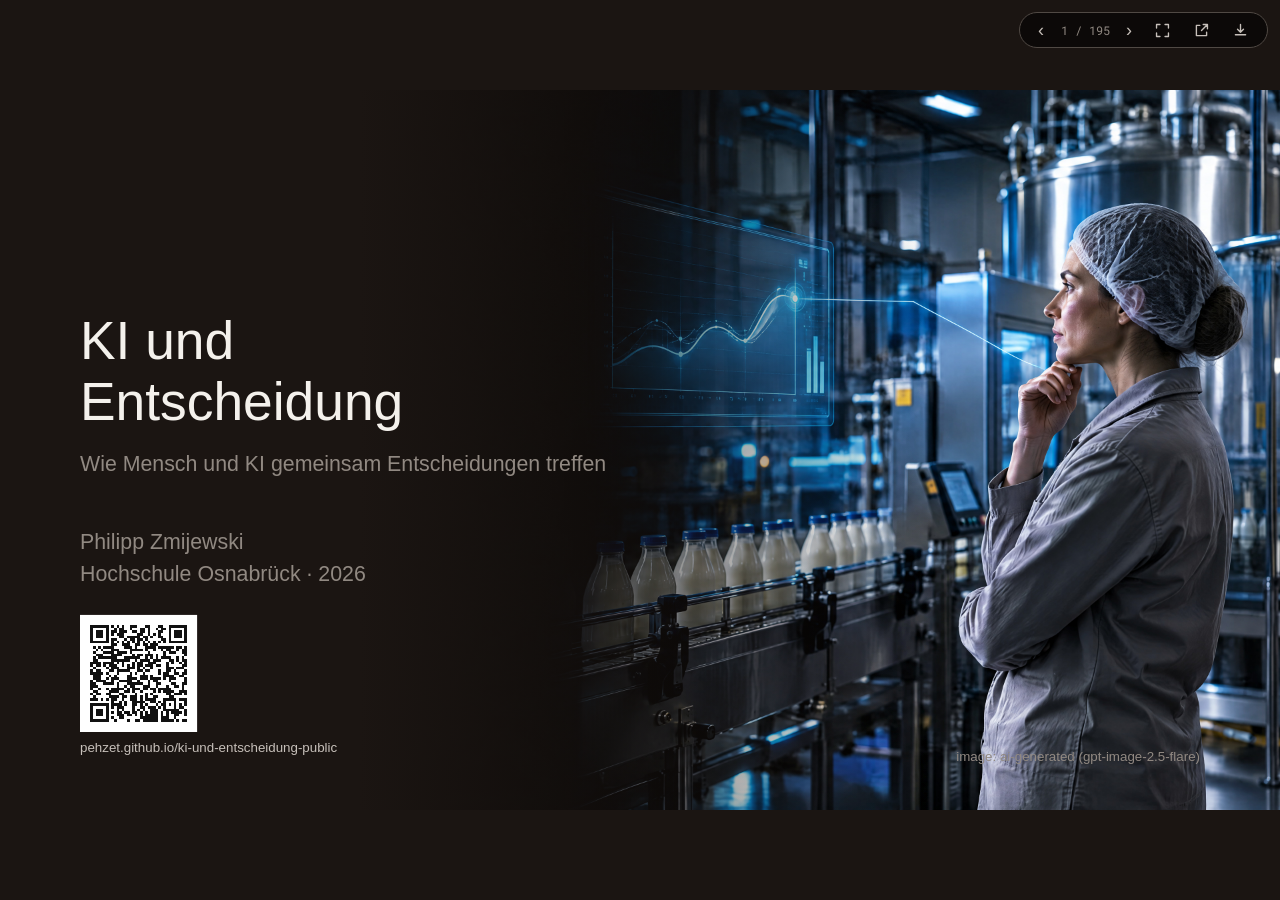
<file: index.html>
<!doctype html>
<html lang="de">
<head>
  <meta charset="utf-8">
  <meta name="viewport" content="width=device-width, initial-scale=1">
  <title>KI und Entscheidung</title>
  <script>location.replace("ki-und-entscheidung.html?bar=1&pdf=ki-und-entscheidung.pdf" + location.hash);</script>
</head>
<body>
  <p><a href="ki-und-entscheidung.html?bar=1&amp;pdf=ki-und-entscheidung.pdf">Präsentation öffnen</a></p>
  <p><a href="ki-und-entscheidung.pdf">PDF herunterladen</a></p>
</body>
</html>
</file>
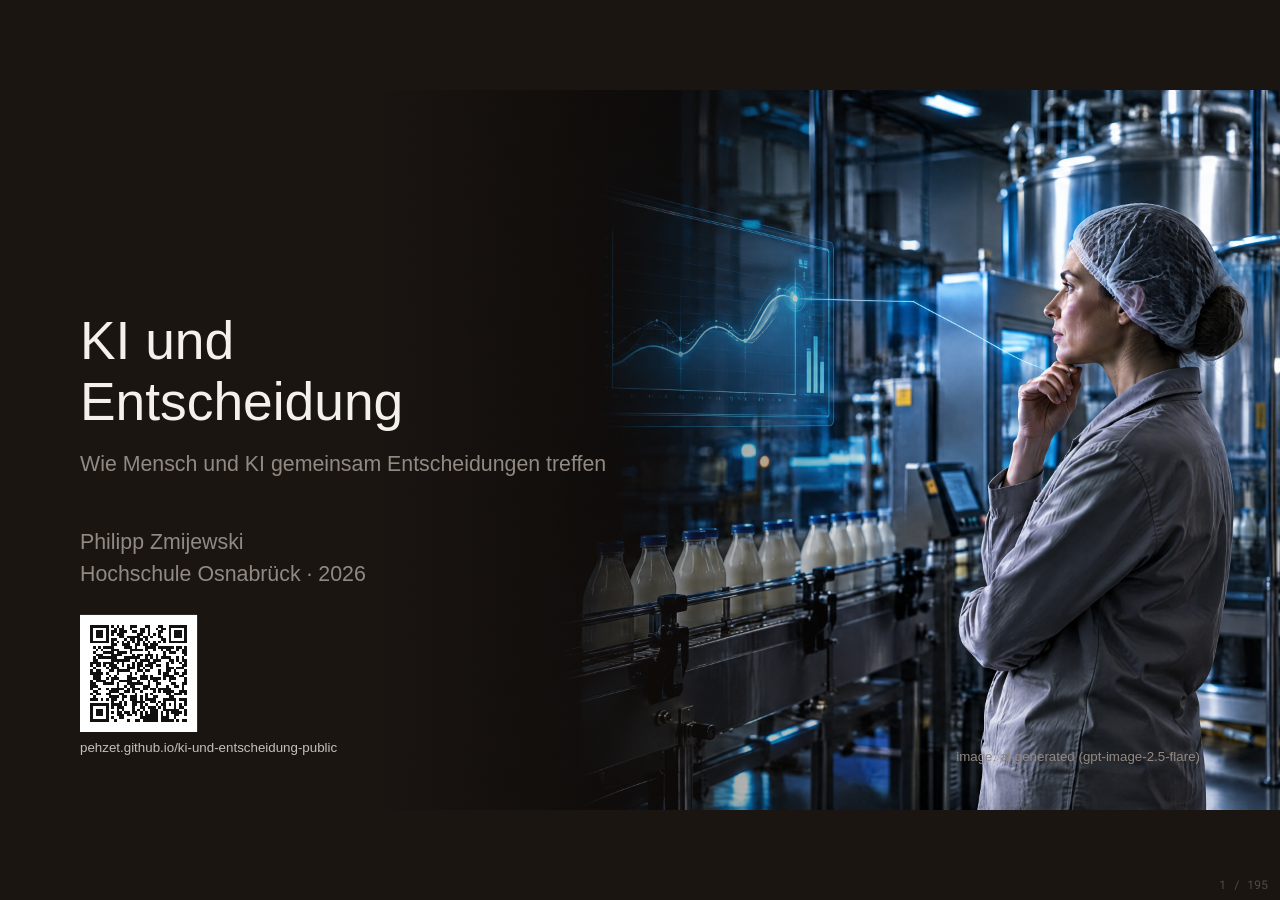
<file: ki-und-entscheidung.html>
<!DOCTYPE html>
<html lang="de">
<head>
  <meta charset="utf-8">
  <meta name="viewport" content="width=device-width, initial-scale=1">
  <title>KI und Entscheidung</title>
  <link rel="stylesheet" href="theme.css?v=20261014-04">
  <link rel="stylesheet" href="stagekit.css?v=20261014-04">
  <link rel="stylesheet" href="deck.css?v=20261016-02">
</head>
<body>
<div class="deck" data-title="KI und Entscheidung"
     data-subtitle="Hochschule Osnabrück · Philipp Zmijewski · 2026"
     data-parts='["Entscheiden","KI und Sprachmodelle","Agenten","Mensch und KI","Transfer"]'>

<section class="slide title hero">
    <img class="photo" src="img/entscheidung-lebensmittelproduktion.jpg"
         alt="Qualitätsverantwortliche Person vor einer Entscheidung in der Lebensmittelproduktion">
    <div class="hero-shade" aria-hidden="true"></div>
    <div class="hero-copy">
      <div class="title-text">KI und<br>Entscheidung</div>
      <div class="subtitle-text">Wie Mensch und KI gemeinsam Entscheidungen treffen</div>
      <div class="hero-meta">Philipp Zmijewski<br>Hochschule Osnabrück · 2026</div>
    </div>
    <a class="hero-qr" href="https://pehzet.github.io/ki-und-entscheidung-public/" target="_blank" rel="noopener noreferrer" aria-label="Webansicht der Präsentation öffnen">
      <img src="img/praesentation-qr.svg" alt="QR-Code zur öffentlichen Präsentation">
      <span>pehzet.github.io/ki-und-entscheidung-public</span>
    </a>
    <div class="footnote">image: ai-generated (gpt-image-2.5-flare)</div>
    
  </section>

  <section class="slide about-slide"><img class="about-photo" src="img/philipp-zmijewski.jpg" alt="Philipp Zmijewski"><div class="about-head"><div class="about-name">Philipp Zmijewski, M. Eng.</div><div class="about-sub">Hochschule Osnabrück · <a href="https://github.com/pehzet" target="_blank" rel="noopener">@pehzet</a></div></div><ol class="about-timeline"><li><span class="about-year">2013</span><div><strong>Ausbildung Informatikkaufmann</strong><span class="about-detail">Device Control im Industrieunternehmen</span></div></li><li><span class="about-year">2018</span><div><strong>Bachelor of Engineering<br>Wirtschaftsingenieur Lebensmittelproduktion</strong><span class="about-detail">Disposition und kurzfristige Absatzprognosen in der Lebensmittelindustrie</span></div></li><li><span class="about-year">2021</span><div><strong>Master of Engineering<br>Agrar- und Lebensmittelwirtschaft</strong><span class="about-detail">Simulationsbasierte Parameteroptimierung im Bestandsmanagement</span></div></li><li class="now"><span class="about-year">seit 2021</span><div><strong>Doktorand<br>Managementsupport und Wirtschaftsinformatik</strong><span class="about-detail">Transferlernen für Bayes’sche Optimierung in der simulationsbasierten Optimierung</span></div></li><li class="now"><span class="about-year">seit 2024</span><div><strong>Projekt InVerBio</strong><span class="about-detail">LLM-basierter Einkaufsassistent für den kontaktlosen Einzelhandel</span></div></li></ol></section>


  <section class="slide pinboard-slide"><h2><!-- Bootstrap Icons "pin-angle" 1.11.3 (MIT, (c) The Bootstrap Authors) --><svg class="icon" viewBox="0 0 16 16" fill="currentColor" aria-hidden="true"><path d="M9.828.722a.5.5 0 0 1 .354.146l4.95 4.95a.5.5 0 0 1 0 .707c-.48.48-1.072.588-1.503.588-.177 0-.335-.018-.46-.039l-3.134 3.134a6 6 0 0 1 .16 1.013c.046.702-.032 1.687-.72 2.375a.5.5 0 0 1-.707 0l-2.829-2.828-3.182 3.182c-.195.195-1.219.902-1.414.707s.512-1.22.707-1.414l3.182-3.182-2.828-2.829a.5.5 0 0 1 0-.707c.688-.688 1.673-.767 2.375-.72a6 6 0 0 1 1.013.16l3.134-3.133a3 3 0 0 1-.04-.461c0-.43.108-1.022.589-1.503a.5.5 0 0 1 .353-.146m.122 2.112v-.002zm0-.002v.002a.5.5 0 0 1-.122.51L6.293 6.878a.5.5 0 0 1-.511.12H5.78l-.014-.004a5 5 0 0 0-.288-.076 5 5 0 0 0-.765-.116c-.422-.028-.836.008-1.175.15l5.51 5.509c.141-.34.177-.753.149-1.175a5 5 0 0 0-.192-1.054l-.004-.013v-.001a.5.5 0 0 1 .12-.512l3.536-3.535a.5.5 0 0 1 .532-.115l.096.022c.087.017.208.034.344.034q.172.002.343-.04L9.927 2.028q-.042.172-.04.343a1.8 1.8 0 0 0 .062.46z"/></svg>Pinnwand · Plakat 1</h2><div class="content center"><div class="statement">Wie oft nutzt ihr KI?</div></div></section>

  <section class="slide pinboard-slide"><h2><!-- Bootstrap Icons "pin-angle" 1.11.3 (MIT, (c) The Bootstrap Authors) --><svg class="icon" viewBox="0 0 16 16" fill="currentColor" aria-hidden="true"><path d="M9.828.722a.5.5 0 0 1 .354.146l4.95 4.95a.5.5 0 0 1 0 .707c-.48.48-1.072.588-1.503.588-.177 0-.335-.018-.46-.039l-3.134 3.134a6 6 0 0 1 .16 1.013c.046.702-.032 1.687-.72 2.375a.5.5 0 0 1-.707 0l-2.829-2.828-3.182 3.182c-.195.195-1.219.902-1.414.707s.512-1.22.707-1.414l3.182-3.182-2.828-2.829a.5.5 0 0 1 0-.707c.688-.688 1.673-.767 2.375-.72a6 6 0 0 1 1.013.16l3.134-3.133a3 3 0 0 1-.04-.461c0-.43.108-1.022.589-1.503a.5.5 0 0 1 .353-.146m.122 2.112v-.002zm0-.002v.002a.5.5 0 0 1-.122.51L6.293 6.878a.5.5 0 0 1-.511.12H5.78l-.014-.004a5 5 0 0 0-.288-.076 5 5 0 0 0-.765-.116c-.422-.028-.836.008-1.175.15l5.51 5.509c.141-.34.177-.753.149-1.175a5 5 0 0 0-.192-1.054l-.004-.013v-.001a.5.5 0 0 1 .12-.512l3.536-3.535a.5.5 0 0 1 .532-.115l.096.022c.087.017.208.034.344.034q.172.002.343-.04L9.927 2.028q-.042.172-.04.343a1.8 1.8 0 0 0 .062.46z"/></svg>Pinnwand · Plakat 2</h2><div class="content center"><div class="statement">Wofür nutzt ihr KI vor allem?</div></div></section>

  <section class="slide pinboard-slide"><h2><!-- Bootstrap Icons "pin-angle" 1.11.3 (MIT, (c) The Bootstrap Authors) --><svg class="icon" viewBox="0 0 16 16" fill="currentColor" aria-hidden="true"><path d="M9.828.722a.5.5 0 0 1 .354.146l4.95 4.95a.5.5 0 0 1 0 .707c-.48.48-1.072.588-1.503.588-.177 0-.335-.018-.46-.039l-3.134 3.134a6 6 0 0 1 .16 1.013c.046.702-.032 1.687-.72 2.375a.5.5 0 0 1-.707 0l-2.829-2.828-3.182 3.182c-.195.195-1.219.902-1.414.707s.512-1.22.707-1.414l3.182-3.182-2.828-2.829a.5.5 0 0 1 0-.707c.688-.688 1.673-.767 2.375-.72a6 6 0 0 1 1.013.16l3.134-3.133a3 3 0 0 1-.04-.461c0-.43.108-1.022.589-1.503a.5.5 0 0 1 .353-.146m.122 2.112v-.002zm0-.002v.002a.5.5 0 0 1-.122.51L6.293 6.878a.5.5 0 0 1-.511.12H5.78l-.014-.004a5 5 0 0 0-.288-.076 5 5 0 0 0-.765-.116c-.422-.028-.836.008-1.175.15l5.51 5.509c.141-.34.177-.753.149-1.175a5 5 0 0 0-.192-1.054l-.004-.013v-.001a.5.5 0 0 1 .12-.512l3.536-3.535a.5.5 0 0 1 .532-.115l.096.022c.087.017.208.034.344.034q.172.002.343-.04L9.927 2.028q-.042.172-.04.343a1.8 1.8 0 0 0 .062.46z"/></svg>Pinnwand · Plakat 3</h2><div class="content center"><div class="statement">Welcher Begriff im Umfeld von KI ist für euch am unklarsten?</div></div></section>

  <section class="slide pinboard-slide"><h2><!-- Bootstrap Icons "pin-angle" 1.11.3 (MIT, (c) The Bootstrap Authors) --><svg class="icon" viewBox="0 0 16 16" fill="currentColor" aria-hidden="true"><path d="M9.828.722a.5.5 0 0 1 .354.146l4.95 4.95a.5.5 0 0 1 0 .707c-.48.48-1.072.588-1.503.588-.177 0-.335-.018-.46-.039l-3.134 3.134a6 6 0 0 1 .16 1.013c.046.702-.032 1.687-.72 2.375a.5.5 0 0 1-.707 0l-2.829-2.828-3.182 3.182c-.195.195-1.219.902-1.414.707s.512-1.22.707-1.414l3.182-3.182-2.828-2.829a.5.5 0 0 1 0-.707c.688-.688 1.673-.767 2.375-.72a6 6 0 0 1 1.013.16l3.134-3.133a3 3 0 0 1-.04-.461c0-.43.108-1.022.589-1.503a.5.5 0 0 1 .353-.146m.122 2.112v-.002zm0-.002v.002a.5.5 0 0 1-.122.51L6.293 6.878a.5.5 0 0 1-.511.12H5.78l-.014-.004a5 5 0 0 0-.288-.076 5 5 0 0 0-.765-.116c-.422-.028-.836.008-1.175.15l5.51 5.509c.141-.34.177-.753.149-1.175a5 5 0 0 0-.192-1.054l-.004-.013v-.001a.5.5 0 0 1 .12-.512l3.536-3.535a.5.5 0 0 1 .532-.115l.096.022c.087.017.208.034.344.034q.172.002.343-.04L9.927 2.028q-.042.172-.04.343a1.8 1.8 0 0 0 .062.46z"/></svg>Pinnwand · Plakat 4</h2><div class="content center"><div class="statement">KI im Berufsalltag ist für mich …</div></div></section>

  <section class="slide pinboard-slide"><h2><!-- Bootstrap Icons "pin-angle" 1.11.3 (MIT, (c) The Bootstrap Authors) --><svg class="icon" viewBox="0 0 16 16" fill="currentColor" aria-hidden="true"><path d="M9.828.722a.5.5 0 0 1 .354.146l4.95 4.95a.5.5 0 0 1 0 .707c-.48.48-1.072.588-1.503.588-.177 0-.335-.018-.46-.039l-3.134 3.134a6 6 0 0 1 .16 1.013c.046.702-.032 1.687-.72 2.375a.5.5 0 0 1-.707 0l-2.829-2.828-3.182 3.182c-.195.195-1.219.902-1.414.707s.512-1.22.707-1.414l3.182-3.182-2.828-2.829a.5.5 0 0 1 0-.707c.688-.688 1.673-.767 2.375-.72a6 6 0 0 1 1.013.16l3.134-3.133a3 3 0 0 1-.04-.461c0-.43.108-1.022.589-1.503a.5.5 0 0 1 .353-.146m.122 2.112v-.002zm0-.002v.002a.5.5 0 0 1-.122.51L6.293 6.878a.5.5 0 0 1-.511.12H5.78l-.014-.004a5 5 0 0 0-.288-.076 5 5 0 0 0-.765-.116c-.422-.028-.836.008-1.175.15l5.51 5.509c.141-.34.177-.753.149-1.175a5 5 0 0 0-.192-1.054l-.004-.013v-.001a.5.5 0 0 1 .12-.512l3.536-3.535a.5.5 0 0 1 .532-.115l.096.022c.087.017.208.034.344.034q.172.002.343-.04L9.927 2.028q-.042.172-.04.343a1.8 1.8 0 0 0 .062.46z"/></svg>Pinnwand · Kartenwand</h2><div class="content center"><div class="statement">Was wollt ihr heute mitnehmen?</div></div></section>

  <section class="slide photo-hero "><img class="photo" src="img/manny-molk.jpg" alt="Produktionshalle einer Molkerei mit Abfülllinie für Joghurtbecher"><div class="photo-hero-shade" aria-hidden="true"></div><div class="photo-hero-text"><strong>Die Manny Molk GmbH</strong>ist eine erfundene Molkerei. Alle Fälle des Tages spielen dort.</div><div class="footnote">image: ai-generated (gpt-image-2.5-flare)</div></section>

  <section class="slide learning-journey">
    <h2>Unser Weg durch den Tag</h2>
    <div class="figure" id="fig-learning-journey"></div>
    
  </section>

  <section class="slide part part-choice" data-part="Entscheiden">
    <div class="content">
      <div class="part-n">Block 1</div>
      <div class="part-text">Was ist eigentlich<br>eine Entscheidung?</div>
      <div class="part-subtitle">Warum eine gute Prognose noch keine gute Entscheidung ist.</div>
      <div class="chapter-list"></div>
    </div>
    <div class="part-figure" id="fig-choice"></div>
    
  </section>

  <section class="slide chapter" data-chapter="Was ist eine Entscheidung?"></section>

  <section class="slide choice-definition">
    <h2>Eine Entscheidung ist eine Auswahl</h2>
    <div class="content">
      <div class="statement">Eine Entscheidung wählt eine von mehreren möglichen Handlungen.</div>
    </div>
    <div class="part-figure" id="fig-choice-selected"></div>
    
  </section>

  <section class="slide goal-slide has-punch">
    <h2>Entscheidungen brauchen ein Ziel</h2>
    <div class="figure" id="fig-goals"></div>
    <div class="punch">Ohne Ziel lässt sich keine Alternative sinnvoll bewerten.</div>
    
  </section>

  <section class="slide alternatives-slide">
    <h2>Entscheidungen brauchen Alternativen</h2>
    <div class="figure" id="fig-alternatives"></div>
    
  </section>

  <section class="slide information-slide">
    <h2>Information ist noch keine Entscheidung</h2>
    <div class="figure" id="fig-information"></div>
    
  </section>

  <section class="slide prediction-slide">
    <h2>Was ist eine Prognose?</h2>
    <div class="prediction-statement">Eine Prognose schätzt, was wir noch nicht wissen.</div>
    <div class="figure" id="fig-prediction"></div>
    <div class="prediction-example">Das Modell schätzt: 20 % Wahrscheinlichkeit für einen Qualitätsmangel.</div>
    
  </section>

  <section class="slide judgment-slide has-punch">
    <h2>Was ist Bewertung?</h2>
    <div class="figure" id="fig-judgment"></div>
    <div class="punch">Ein möglicher Gesundheitsschaden wiegt schwerer als zusätzliche Lagerkosten.</div>
    
  </section>

  <section class="slide alternatives-slide decision-slide">
    <h2>Was ist die Entscheidung?</h2>
    <div class="figure" id="fig-decision"></div>
    <div class="decision-caption">Die Charge wird bis zur Wiederholungsmessung gesperrt.</div>
    
  </section>

  <section class="slide distinction-slide">
    <h2>Prognose ≠ Bewertung ≠ Entscheidung</h2>
    <div class="figure" id="fig-distinction"></div>
    
  </section>

  <section class="slide anatomy-slide">
    <h2>Die Anatomie einer Entscheidung</h2>
    <div class="figure" id="fig-anatomy"></div>
    
  </section>

  <section class="slide chapter" data-chapter="Entscheidung unter Unsicherheit"></section>

  <section class="slide certainty-slide">
    <h2>Sicherheit, Risiko, Ungewissheit</h2>
    <div class="figure" id="fig-certainty"></div>
    <div class="concept-caption">Die 20 % aus dem Joghurtfall sind eine Risikoangabe: Der Ausgang ist offen, aber eine Wahrscheinlichkeit lässt sich schätzen.</div>
    
  </section>

  <section class="slide process-outcome-slide">
    <h2>Gute Entscheidung oder gutes Ergebnis?</h2>
    <div class="figure" id="fig-process-outcome"></div>
    <div class="concept-caption">Ein gutes Ergebnis beweist keinen guten Entscheidungsprozess.</div>
    
  </section>

  <section class="slide outcome-bias-slide">
    <h2>Outcome Bias</h2>
    <div class="figure" id="fig-outcome-bias"></div>
    <div class="concept-caption">Das spätere Ergebnis färbt das Urteil über die frühere Entscheidung.</div>
    
  </section>

  <section class="slide chapter" data-chapter="Bias und Heuristiken"></section>

  <section class="slide heuristic-slide">
    <h2>Was ist eine Heuristik?</h2>
    <div class="figure" id="fig-heuristic"></div>
    <div class="heuristic-caption">Eine Heuristik ist eine vereinfachende Urteilsregel.</div>
    
  </section>

  <section class="slide bias-slide">
    <h2>Was ist ein Bias?</h2>
    <div class="figure" id="fig-bias"></div>
    <div class="bias-caption">Ein Bias verschiebt das Urteil immer wieder in dieselbe Richtung, meist ohne dass wir es merken.</div>
    
  </section>

  <section class="slide noise-slide">
    <h2>Was ist Noise?</h2>
    <div class="figure" id="fig-noise"></div>
    <div class="noise-caption">Dieselbe Charge, unterschiedliche Urteile.</div>
    
  </section>

  <section class="slide summary-slide">
    <h2>Heuristik, Bias und Noise</h2>
    <table class="concept-table" aria-label="Unterschied zwischen Heuristik, Bias und Noise">
      <thead><tr><th>Begriff</th><th>Bedeutung</th><th>Einordnung</th></tr></thead>
      <tbody>
        <tr><td>Heuristik</td><td>Vereinfachende Regel</td><td>Kann nützlich sein</td></tr>
        <tr><td>Bias</td><td>Systematische Verzerrung</td><td>Problematisch</td></tr>
        <tr><td>Noise</td><td>Unerwünschte Streuung</td><td>Problematisch</td></tr>
      </tbody>
    </table>
    
  </section>

  <section class="slide photo-hero activity-hero"><img class="photo" src="img/was-steckt-dahinter.jpg" alt="Hände ordnen auf einem Tisch gelbe Situationskarten und blaue Begriffskarten einander zu"><div class="photo-hero-shade" aria-hidden="true"></div><div class="photo-hero-text"><strong>Was steckt dahinter?</strong>Jetzt seid ihr dran: Ihr ordnet Situationen den passenden Begriffen zu.</div><div class="footnote">image: ai-generated (gpt-image-2.5-flare)</div></section>
  <section class="slide workshop-activity memory-activity">
    <h2>Was steckt dahinter?</h2>
    <div class="concept-lead">Welcher Denkweg steckt hinter der Situation?</div>
    <div class="task-grid activity-grid">
      <div class="task-card activity-card"><div class="task-n">01</div><strong>Auslegen</strong><div>Die zehn Situationen offen nebeneinander, die zwölf Begriffe daneben.</div></div>
      <div class="task-card activity-card"><div class="task-n">02</div><strong>Zuordnen</strong><div>Zu jeder Situation den Begriff, der den Denkweg trifft, mit einer Stelle im Text als Begründung.</div></div>
      <div class="task-card activity-card"><div class="task-n">03</div><strong>Übrig lassen</strong><div>Zwei Begriffe bleiben übrig: Warum passen sie nirgends?</div></div>
    </div>
    <div class="task-instruction">10 Situationen · 12 Begriffe · alle Karten offen</div>
    
  </section>

  <section class="slide workshop-activity memory-reflection">
    <h2>Was steckt dahinter? Was habt ihr wiedererkannt?</h2>
    <div class="activity-reflection-grid">
      <div class="activity-reflection-card"><strong>Welches Beispiel kam euch bekannt vor?</strong><p>Eine Situation aus Studium, Alltag oder Betrieb.</p></div>
      <div class="activity-reflection-card"><strong>Wann hilft eine einfache Strategie?</strong><p>Was erleichtert sie, und worauf würdet ihr achten?</p></div>
    </div>
    <div class="task-instruction">Heuristiken können helfen. Ihre Wirkung hängt von der Situation ab.</div>
    
  </section>

  <section class="slide bias-codex-slide">
    <h2>Viele Arten von Bias</h2>
    <a class="bias-codex-open" href="https://commons.wikimedia.org/wiki/File:Cognitive_bias_codex_en.svg" target="_blank" rel="noopener noreferrer">Original erkunden ↗</a>
    <img class="bias-codex-image" src="img/cognitive-bias-codex-1920.png" alt="Cognitive Bias Codex: kreisförmige Übersicht zahlreicher kognitiver Verzerrungen in vier Gruppen">
    <div class="bias-codex-credit">J. Manoogian III · B. Benson · TilmannR · <a href="https://creativecommons.org/licenses/by-sa/4.0/">CC BY-SA 4.0</a> · unverändert, lokal als PNG eingebunden</div>
    
  </section>

  <section class="slide block-one-takeaway">
    <h2>Kerngedanke von Block 1</h2>
    <div class="block-one-statement">Entscheidungen sind mehr als Prognosen.<br>Sie verbinden Information mit Zielen,<br>Bewertung, Handlungswahl und Verantwortung.</div>
    <div class="figure" id="fig-block-one-takeaway"></div>
    
  </section>

  <section class="slide reading-slide">
    <h2>Weiterlesen: Wie Menschen entscheiden</h2>
    <div class="reading-grid">
      <div class="reading-column">
        <div class="reading-heading">Einstieg</div>
        <a href="https://doi.org/10.2307/1884852" target="_blank" rel="noopener noreferrer">Simon (1955)<span>Begrenzte Rationalität und Satisficing</span></a>
        <a href="https://doi.org/10.1126/science.185.4157.1124" target="_blank" rel="noopener noreferrer">Tversky &amp; Kahneman (1974)<span>Heuristiken und Biases</span></a>
      </div>
      <div class="reading-column">
        <div class="reading-heading">Vertiefung</div>
        <a href="https://doi.org/10.1146/annurev-psych-120709-145346" target="_blank" rel="noopener noreferrer">Gigerenzer &amp; Gaissmaier (2011)<span>Adaptive Heuristiken</span></a>
        <a href="https://www.hachettebookgroup.com/titles/daniel-kahneman/noise/9780316451390/" target="_blank" rel="noopener noreferrer">Kahneman, Sibony &amp; Sunstein (2021)<span>Noise</span></a>
        <a href="https://pubmed.ncbi.nlm.nih.gov/3367280/" target="_blank" rel="noopener noreferrer">Baron &amp; Hershey (1988)<span>Outcome Bias</span></a>
      </div>
    </div>
    
  </section>

  <section class="slide part part-tech" data-part="KI und Sprachmodelle">
    <div class="content">
      <div class="part-n">Block 2</div>
      <div class="part-text">Was kann KI<br>eigentlich?</div>
      <div class="part-subtitle">Von festen Regeln zu generativen Modellen.</div>
      <div class="chapter-list"></div>
    </div>
    <div class="part-figure" id="fig-tech-divider"></div>
    
  </section>

  <section class="slide chapter" data-chapter="Was ist KI?"></section>

  <section class="slide ai-definitions-slide">
    <h2>Was meinen wir mit KI?</h2>
    <div class="definition-grid">
      <div class="definition-card">
        <div class="definition-kind">Systemperspektive · OECD</div>
        <div class="definition-text">Ein KI-System verarbeitet Eingaben und leitet daraus für bestimmte Ziele Prognosen, Inhalte, Empfehlungen oder Entscheidungen ab.</div>
        <div class="definition-credit">Knappe Paraphrase nach OECD (2024)</div>
      </div>
      <div class="definition-card">
        <div class="definition-kind">Forschungsperspektive · Elaine Rich</div>
        <div class="definition-text">KI untersucht, wie wir Computer Dinge tun lassen, die Menschen <mark>im Moment</mark> besser können.</div>
        <div class="definition-credit">Eigene Übersetzung nach Rich (1983)</div>
      </div>
    </div>
    <div class="definition-caption">Eine beschreibt das System. Die andere zeigt eine zeitabhängige Forschungsaufgabe.</div>
    
  </section>

  <section class="slide ai-umbrella-slide">
    <h2>KI ist ein Oberbegriff</h2>
    <div class="umbrella-statement">„KI“ bezeichnet keine einzelne Technologie.</div>
    <div class="ai-map">
      <div class="ai-map-rules">Explizite Regeln</div>
      <div class="ai-map-learning">Machine Learning
        <div class="ai-map-generative">Generative Modelle
          <div class="ai-map-llm">Sprachmodelle</div>
        </div>
      </div>
    </div>
    
  </section>

  <section class="slide ai-questions-slide">
    <h2>Wie funktioniert das konkrete System?</h2>
    <div class="figure" id="fig-ai-questions"></div>
    
  </section>

  <section class="slide chapter" data-chapter="Regeln, Lernen, Generieren"></section>

  <section class="slide rules-slide">
    <h2>Regelbasierte Systeme</h2>
    <div class="concept-lead">Menschen legen die Entscheidungslogik ausdrücklich fest.</div>
    <div class="figure" id="fig-rules"></div>
    <div class="concept-caption">Wenn der gesetzliche Grenzwert überschritten ist, wird die Charge gesperrt.</div>
    
  </section>

  <section class="slide rules-fit-slide">
    <h2>Wann Regeln gut funktionieren</h2>
    <div class="rules-fit-grid">
      <div class="rules-fit-card"><span>01</span><div>Bekannte<br>Regeln</div></div>
      <div class="rules-fit-card"><span>02</span><div>Stabile<br>Bedingungen</div></div>
      <div class="rules-fit-card"><span>03</span><div>Eindeutige<br>Eingaben</div></div>
      <div class="rules-fit-card"><span>04</span><div>Begrenzte<br>Ausnahmen</div></div>
    </div>
    <div class="concept-caption">Klare Bedingungen machen Regeln nachvollziehbar und gut kontrollierbar.</div>
    
  </section>

  <section class="slide ml-slide">
    <h2>Machine Learning</h2>
    <div class="concept-lead">Ein Modell lernt statistische Zusammenhänge aus Beispieldaten.</div>
    <div class="figure" id="fig-ml"></div>
    <div class="concept-caption">Beispiel: Absatzprognose aus historischen Verkaufsdaten.</div>
    
  </section>

  <section class="slide ml-data-slide">
    <h2>Machine Learning hängt von Daten ab</h2>
    <div class="data-factor-grid">
      <div class="data-factor"><div class="data-factor-title">Qualität</div><div>Messfehler verändern das Lernsignal.</div></div>
      <div class="data-factor"><div class="data-factor-title">Abdeckung</div><div>Fehlende Fälle bleiben schwer einschätzbar.</div></div>
      <div class="data-factor"><div class="data-factor-title">Aktualität</div><div>Alte Muster passen nicht immer zu neuen Lagen.</div></div>
    </div>
    <div class="concept-caption">Daten prägen das Modellverhalten; gute Daten garantieren keine richtige Prognose.</div>
    
  </section>

  <section class="slide generative-slide">
    <h2>Generative KI</h2>
    <div class="concept-lead">Generative Modelle erzeugen neue Inhalte aus gelernten Mustern und aktuellem Kontext.</div>
    <div class="figure" id="fig-generative"></div>
    <div class="concept-caption">Eine erzeugte Ausgabe ist ein Entwurf, noch kein überprüftes Ergebnis.</div>
    
  </section>

  <section class="slide foundation-slide">
    <h2>Foundation Models</h2>
    <div class="concept-lead">Ein breit trainiertes Basismodell kann für viele Aufgaben genutzt oder angepasst werden.</div>
    <div class="figure" id="fig-foundation"></div>
    
  </section>

  <section class="slide approaches-slide">
    <h2>Regeln, Lernen und Generieren</h2>
    <table class="approaches-table"><thead><tr><th>Prinzip</th><th>Grundidee</th><th>Beispiel</th></tr></thead><tbody>
      <tr><td>Regelbasiert</td><td>Logik wird vorgegeben</td><td>Grenzwertregel</td></tr>
      <tr><td>Machine Learning</td><td>Zusammenhänge werden gelernt</td><td>Nachfrageprognose</td></tr>
      <tr><td>Generativ</td><td>Neue Inhalte werden erzeugt</td><td>Berichtsentwurf</td></tr>
    </tbody></table>
    <div class="concept-caption">Reale Anwendungen können mehrere Prinzipien kombinieren.</div>
    
  </section>

  <section class="slide chapter" data-chapter="Wie ein Sprachmodell funktioniert"></section>

  <section class="slide llm-slide">
    <h2>Was ist ein Large Language Model?</h2>
    <div class="concept-lead">Ein großes, datengetriebenes Modell für Sprachverarbeitung und Spracherzeugung.</div>
    <div class="figure" id="fig-llm"></div>
    <div class="concept-caption">Das Modell wurde anhand vieler Beispiele trainiert.</div>
    
  </section>

  <section class="slide tokens-slide">
    <h2>Sprache wird in Tokens verarbeitet</h2>
    <div class="concept-lead">Das Modell verarbeitet eine Folge kleiner Einheiten.</div>
    <div class="token-sentence">Die Charge, bitte prüfen.</div>
    <div class="token-pointer" aria-hidden="true">↓</div>
    <div class="token-row" aria-label="Schematische Tokenfolge: Die, Leerzeichen, Charge, Komma, Leerzeichen, bitte, Leerzeichen, prüfen, Punkt">
      <span>Die</span><span class="token-special" aria-label="Leerzeichen">␠</span><span>Charge</span><span class="token-special">,</span><span class="token-special" aria-label="Leerzeichen">␠</span><span>bitte</span><span class="token-special" aria-label="Leerzeichen">␠</span><span>prüfen</span><span class="token-special">.</span>
    </div>
    <div class="token-legend">␠ = Leerzeichen</div>
    <div class="footnote">Schematische Zerlegung: Tatsächliche Token-Grenzen hängen vom Tokenizer ab.</div>
    
  </section>

  <section class="slide context-slide">
    <h2>Der Kontext ist der aktuelle Arbeitsraum</h2>
    <div class="figure" id="fig-context"></div>
    <div class="concept-caption">Eine Antwort entsteht aus dem Kontext, der beim aktuellen Aufruf vorliegt.</div>
    
  </section>

  <section class="slide next-token-slide">
    <h2>Das nächste Token</h2>
    <div class="concept-lead">Das Modell berechnet Wahrscheinlichkeiten für mögliche Fortsetzungen.</div>
    <div class="figure" id="fig-next-token"></div>
    <div class="footnote">Fiktive Werte; sichtbare Wörter können aus mehreren Tokens bestehen.</div>
    
  </section>

  <section class="slide generation-slide">
    <h2>Text entsteht Schritt für Schritt</h2>
    <div class="figure" id="fig-generation"></div>
    <div class="concept-caption">Nach jedem erzeugten Token wird die Folge erweitert und der Prozess wiederholt.</div>
    
  </section>

  <section class="slide variation-slide">
    <h2>Gleiche Eingabe, unterschiedliche Antworten?</h2>
    <div class="concept-lead">Je nach Auswahlverfahren sind verschiedene Fortsetzungen möglich.</div>
    <div class="figure" id="fig-variation"></div>
    <div class="concept-caption">Sampling kann Variation erzeugen.</div>
    
  </section>

  <section class="slide attention-slide">
    <h2>Attention verbindet Stellen im Kontext</h2>
    <div class="concept-lead">Transformer modellieren Beziehungen zwischen Positionen einer Eingabe.</div>
    <div class="figure" id="fig-attention"></div>
    <div class="footnote">Schematische Verbindungen, keine gemessenen Attention-Gewichte.</div>
    
  </section>

  <section class="slide transformer-explainer-slide">
    <h2>Transformer im Browser erkunden</h2>
    <div class="concept-lead">Vom Eingabetoken zur Vorhersage des nächsten Tokens.</div>
    <div class="figure" id="fig-transformer-explainer"></div>
    <a class="transformer-explainer-open" href="https://poloclub.github.io/transformer-explainer/" target="_blank" rel="noopener noreferrer">Transformer Explainer öffnen ↗</a>
    <div class="footnote">Schematische Darstellung · interaktive Demo mit GPT-2 small · Polo Club, Georgia Tech</div>
    
  </section>

  <section class="slide chapter" data-chapter="Wie ein Sprachmodell trainiert wird"></section>

  <section class="slide pretraining-slide">
    <h2>Pretraining</h2>
    <div class="concept-lead">Das Modell lernt statistische Muster aus großen Datenmengen.</div>
    <div class="figure" id="fig-pretraining"></div>
    
  </section>

  <section class="slide training-scale-slide">
    <h2>Pretraining: Größenordnung der Textmenge</h2>
    <div class="scale-lead">Mensch und Sprachmodelle: verarbeitete Sprachmenge</div>
    <div class="scale-ratio">≈ 200×<span>GPT-3 gegenüber Mensch · grob</span></div>
    <div class="scale-axis-title">Trainingstokens / geschätzte Tokenäquivalente · logarithmische Skala</div>
    <div class="scale-plot" aria-hidden="true">
      <span style="left:0%"><i>0,1 Mrd.</i></span><span style="left:16.667%"><i>1 Mrd.</i></span>
      <span style="left:33.333%"><i>10 Mrd.</i></span><span style="left:50%"><i>100 Mrd.</i></span>
      <span style="left:66.667%"><i>1 Bio.</i></span><span style="left:83.333%"><i>10 Bio.</i></span>
      <span style="left:100%"><i>100 Bio.</i></span>
    </div>
    <div class="scale-row scale-human"><div class="scale-name">Mensch<span>Hören + Lesen bis 60 J.</span></div><div class="scale-bar"></div><div class="scale-value">≈ 1,5 Mrd. Tokenäquivalente*</div></div>
    <div class="scale-row scale-gpt3"><div class="scale-name">GPT-3<span>Modell von 2020</span></div><div class="scale-bar"></div><div class="scale-value">300 Mrd. Tokens</div></div>
    <div class="scale-row scale-qwen3"><div class="scale-name">Qwen3<span>Modellfamilie von 2025</span></div><div class="scale-bar"></div><div class="scale-value">≈ 36 Bio. Tokens</div></div>
    <div class="scale-notes">
      <div>* Mensch: geschätzte 1,15 Mrd. englische Wörter bis 60 J. ≈ 1,5 Mrd. Tokenäquivalente (grobe Umrechnung).</div>
      <div>Tokenisierer unterscheiden sich. Der Vergleich zeigt Größenordnungen, nicht Lernweise oder Qualität.</div>
      <div>Quellen: Wingfield &amp; Connell (2022) · Brown et al. (2020) · Qwen-Team (2025) · OpenAI Token Guide</div>
    </div>
    
  </section>

  <section class="slide training-data-slide">
    <h2>Welche Daten nutzen ChatGPT-Modelle?</h2>
    <div class="concept-lead">OpenAI nennt drei Hauptquellen für die Entwicklung seiner Modelle.</div>
    <div class="training-data-grid">
      <div class="training-data-card"><span>01</span><div>Öffentlich zugängliche<br>Inhalte</div></div>
      <div class="training-data-card"><span>02</span><div>Daten aus<br>Partnerschaften</div></div>
      <div class="training-data-card"><span>03</span><div>Beiträge von Nutzenden,<br>Trainern und Forschenden</div></div>
    </div>
    <div class="footnote">Keine vollständige Aufschlüsselung für jedes aktuelle ChatGPT-Modell veröffentlicht.</div>
    
  </section>

  <section class="slide tuning-slide">
    <h2>Instruction Tuning</h2>
    <div class="concept-lead">Beispielantworten helfen dem Modell, Anweisungen besser zu befolgen.</div>
    <div class="figure" id="fig-tuning"></div>
    
  </section>

  <section class="slide preference-slide">
    <h2>Präferenz- und Feedback-Training</h2>
    <div class="concept-lead">Bewertete Antworten liefern ein weiteres Trainingssignal.</div>
    <div class="figure" id="fig-preference"></div>
    <div class="footnote">Eine Präferenz ist eine Bewertung, keine fachliche Wahrheitsprüfung.</div>
    
  </section>

  <section class="slide verify-train-slide" data-on-show="verifyTrainStep" data-on-step="verifyTrainStep">
    <h2>Was sich prüfen lässt, lässt sich trainieren</h2>
    <div class="vt-quote">
      <blockquote><span>„Klassische Software automatisiert, was man spezifizieren kann.</span><span>KI automatisiert, was man <em>verifizieren</em> kann.“</span></blockquote>
      <div class="vt-source">angelehnt an Andrej Karpathy, 2025 · <a href="https://x.com/karpathy/status/1990116666194456651" target="_blank" rel="noopener noreferrer">Beitrag auf X</a></div>
    </div>
    <div class="figure" id="fig-verify-train"></div>
    <span data-step="1"></span>
    <div class="concept-caption" data-step="2">Wo ein Ergebnis automatisch geprüft werden kann, lernt ein Modell aus sehr vielen Versuchen.</div>
    
  </section>

  <section class="slide assistant-slide">
    <h2>Vom Basismodell zum Assistenten</h2>
    <div class="figure" id="fig-assistant"></div>
    <div class="concept-caption">Post-Training verbessert die Nutzbarkeit, garantiert aber keine Fehlerfreiheit.</div>
    
  </section>

  <section class="slide chapter" data-chapter="Stärken und Grenzen"></section>

  <section class="slide llm-strength-slide">
    <h2>Stärke: Sprache strukturieren</h2>
    <div class="concept-lead">Ein LLM kann unstrukturierte Sprache in eine prüfbare Form bringen.</div>
    <div class="figure" id="fig-structure"></div>
    <div class="concept-caption">Die Felder müssen bei wichtigen Fällen fachlich kontrolliert werden.</div>
    
  </section>

  <section class="slide llm-strength-slide">
    <h2>Stärke: Informationen verdichten</h2>
    <div class="concept-lead">Ein LLM kann mehrere Texte zu einer kurzen Übersicht zusammenführen.</div>
    <div class="figure" id="fig-condense"></div>
    <div class="concept-caption">Für Entscheidungen bleiben die Originalquellen wichtig.</div>
    
  </section>

  <section class="slide llm-strength-slide">
    <h2>Stärke: Optionen erzeugen</h2>
    <div class="concept-lead">Ein LLM kann Alternativen, Hypothesen und Formulierungen vorschlagen.</div>
    <div class="figure" id="fig-options"></div>
    <div class="concept-caption">Vorschlagen und Bewerten sind getrennte Schritte.</div>
    
  </section>

  <section class="slide llm-matrix-slide">
    <h2>Plausibel ist nicht automatisch richtig</h2>
    <div class="concept-lead">Sprachliche Überzeugungskraft und sachliche Richtigkeit sind verschieden.</div>
    <div class="evidence-matrix">
      <div class="matrix-corner"></div><div class="matrix-head">überzeugend</div><div class="matrix-head">wenig überzeugend</div>
      <div class="matrix-side">belegt</div><div class="matrix-cell matrix-good">prüfbare Aussage,<br>klar formuliert</div><div class="matrix-cell">prüfbare Aussage,<br>holprig formuliert</div>
      <div class="matrix-side">nicht belegt</div><div class="matrix-cell matrix-alert">flüssige Behauptung<br>ohne Grundlage</div><div class="matrix-cell">unsichere Behauptung<br>ohne Grundlage</div>
    </div>
    <div class="concept-caption">Für Entscheidungen zählt der Beleg, nicht der Sprachstil.</div>
    
  </section>

  <section class="slide unsupported-slide">
    <h2>Unbelegte Aussagen</h2>
    <div class="concept-lead">Ein Modell kann plausible Details ergänzen, die im Material nicht stehen.</div>
    <div class="unsupported-source"><span>Gegebener Fall</span>Ein Messwert liegt knapp außerhalb des internen Zielbereichs. Die Ursache ist unklar.</div>
    <div class="unsupported-answer"><span>Fiktive Modellantwort</span>„Die Abweichung entstand <strong>durch eine defekte Kühlanlage</strong>. Deshalb sollte die Charge gesperrt werden.“</div>
    <div class="concept-caption">Die markierte Ursache ist im Fall nicht belegt.</div>
    
  </section>

  <section class="slide missing-info-slide">
    <h2>Fehlende Information bleibt leicht unsichtbar</h2>
    <div class="concept-lead">Auch mit Lücken im Kontext kann eine Antwort vollständig klingen.</div>
    <div class="missing-grid"><div class="missing-card"><span>Fallakte</span><div>Messwert: auffällig</div><div>Grenzwert: eingehalten</div><div class="missing-empty">Wiederholungsmessung: offen</div></div><div class="missing-arrow">→</div><div class="missing-card missing-response"><span>Antwort</span><div>„Die Charge kann nach Bewertung aller Messwerte freigegeben werden.“</div></div></div>
    <div class="concept-caption">Die Formulierung verrät nicht zuverlässig, welche Angaben fehlen.</div>
    
  </section>


  <section class="slide verify-slide">
    <h2>Verifikation ist ein eigener Arbeitsschritt</h2>
    <div class="concept-lead">Kritische Aussagen prüfen wir an Quelle, Daten und Fachwissen.</div>
    <div class="figure" id="fig-verify"></div>
    <div class="concept-caption">Eine Quellenangabe muss die konkrete Aussage tragen.</div>
    
  </section>

  <section class="slide chapter" data-chapter="Gut mit Sprachmodellen arbeiten"></section>

  <section class="slide prompt-slide"><h2>Ein Prompt beschreibt die Aufgabe</h2><div class="concept-lead">Was soll das Modell genau tun?</div><div class="prompt-card" data-active="1"></div><div class="prompt-example">„Ordne die Handlungsoptionen für die auffällige Joghurtcharge.“</div></section>

  <section class="slide prompt-slide"><h2>Ein Prompt braucht Kontext</h2><div class="concept-lead">Welche Informationen soll das Modell verwenden?</div><div class="prompt-card" data-active="2"></div><div class="prompt-example">Messwert knapp außerhalb des Zielbereichs; Grenzwert eingehalten; Wiederholungsmessung dauert vier Stunden.</div></section>

  <section class="slide prompt-slide"><h2>Kriterien explizit machen</h2><div class="concept-lead">Ziele und Grenzen gehören in die Aufgabe.</div><div class="prompt-card" data-active="3"></div><div class="prompt-example">Produktqualität · Lieferfähigkeit · Kosten · rechtliche Anforderungen · Entscheidung in 30 Minuten</div></section>

  <section class="slide prompt-slide"><h2>Die Ausgabe strukturieren</h2><div class="concept-lead">Ein Format kann Aussagen leichter prüfbar machen.</div><div class="prompt-card" data-active="4"></div><div class="prompt-example">„Trenne Fakten, Annahmen, offene Fragen und Handlungsoptionen.“</div></section>

  <section class="slide prompt-slide"><h2>Unsicherheit sichtbar machen</h2><div class="concept-lead">Frage gezielt nach fehlenden Informationen und unsicheren Annahmen.</div><div class="prompt-card" data-active="5"></div><div class="prompt-example">„Welche Angaben fehlen für eine belastbare Einschätzung?“</div><div class="footnote">Auch diese Nachfrage garantiert nicht, dass alle Lücken erkannt werden.</div></section>

  <section class="slide retrieval-slide"><h2>Retrieval: Dokumente zur Laufzeit bereitstellen</h2><div class="concept-lead">Eine Suche kann relevante Passagen in den aktuellen Modellkontext bringen.</div><div class="figure" id="fig-retrieval"></div><div class="concept-caption">Bereitstellen ist kein neues Training.</div></section>

  <section class="slide tools-slide"><h2>Ein Sprachmodell ist ein Gehirn ohne Hände</h2><div class="concept-lead">Reicht die Fruchtzubereitung für morgen?</div><div class="figure" id="fig-tools"></div><div class="concept-caption">Hände bekommt das Modell erst durch das System, in das es eingebettet ist.</div></section>

  <section class="slide tool-result-slide"><h2>Ein korrektes Tool-Ergebnis genügt nicht</h2><div class="concept-lead">Das Modell kann eine richtige Zahl falsch deuten oder für die falsche Frage verwenden.</div><div class="figure" id="fig-tool-result"></div><div class="concept-caption">Die Interpretation bleibt eine Prüfstelle.</div></section>

  <section class="slide routine-slide"><h2>Eine robuste LLM-Arbeitsroutine</h2><div class="figure" id="fig-routine"></div><div class="concept-caption">Bei Bedarf beginnt die Schleife erneut mit einer präziseren Aufgabe.</div></section>

  <section class="slide llm-takeaway-slide"><div class="llm-takeaway">Ein LLM ist ein leistungsfähiger<br><span>Generator und Strukturierer</span>,<br>aber kein Wahrheitsautomat<br>und kein Verantwortlicher.</div></section>

  <section class="slide reading-slide"><h2>Weiterlesen: Sprachmodelle in der Praxis</h2><div class="reading-grid"><div class="reading-column"><div class="reading-heading">Einstieg</div><a href="https://web.stanford.edu/~jurafsky/slp3/">Jurafsky &amp; Martin<span>Speech and Language Processing</span></a><a href="https://doi.org/10.6028/NIST.AI.600-1">NIST AI 600-1<span>Generative AI Profile · Risiken und Kontrolle</span></a></div><div class="reading-column"><div class="reading-heading">Vertiefung</div><a href="https://arxiv.org/abs/2005.11401">Lewis et al. (2020)<span>Retrieval-Augmented Generation</span></a><a href="https://doi.org/10.1162/tacl_a_00638">Liu et al. (2024)<span>Lost in the Middle · langer Kontext</span></a><a href="https://arxiv.org/abs/2302.04761">Schick et al. (2023)<span>Toolformer · Werkzeuge nutzen</span></a></div></div></section>

  <section class="slide part part-tech part-agent" data-part="Agenten"><div class="content"><div class="part-n">Block 3</div><div class="part-text">Was ändert sich,<br>wenn KI handeln kann?</div><div class="part-subtitle">Vom Sprachmodell zum agentischen System.</div><div class="chapter-list"></div></div><div class="part-figure" id="fig-agent-divider"></div></section>

  <section class="slide chapter" data-chapter="Vom Chatbot zum Agenten"></section>

  <section class="slide agent-flow-slide"><h2>Ein einfacher Chatbot antwortet auf eine Anfrage</h2><div class="concept-lead">Eine Eingabe führt zu einer Antwort.</div><div class="figure" id="fig-chatbot"></div></section>

  <section class="slide agent-flow-slide"><h2>Ein Workflow folgt einem vorgegebenen Ablauf</h2><div class="concept-lead">Mehrere Schritte machen ein System noch nicht zum Agenten.</div><div class="figure" id="fig-agent-workflow"></div><div class="concept-caption">Die Übergänge sind vorab festgelegt.</div></section>

  <section class="slide agent-flow-slide" data-on-show="agentPathStep" data-on-step="agentPathStep"><h2>Ein agentisches System wählt nächste Schritte</h2><div class="concept-lead">Beim Agenten entsteht der Weg erst während der Arbeit.</div><div class="figure" id="fig-agent-dynamic"></div><span data-step="1"></span><span data-step="2"></span><span data-step="3"></span><span data-step="4"></span><div class="concept-caption">Nach jedem Ergebnis wählt das Modell den nächsten Schritt.</div></section>

  <section class="slide agent-compare-slide"><h2>Chatbot, Workflow und Agent im Vergleich</h2><table class="agent-compare-table"><thead><tr><th>System</th><th>Ablauf</th><th>Handlungsspielraum</th></tr></thead><tbody><tr><td>Chatbot</td><td>einzelne Anfrage</td><td>antwortet</td></tr><tr><td>Workflow</td><td>vorgegebene Schritte</td><td>führt festen Ablauf aus</td></tr><tr><td>Agent</td><td>dynamische Schritte</td><td>wählt nächste Aktion innerhalb von Grenzen</td></tr></tbody></table><div class="concept-caption">Ein Vergleich der Steuerung, keine Rangliste.</div></section>

  <section class="slide chapter" data-chapter="Agent = Modell + Harness"></section>

  <section class="slide photo-hero kitchen-slide"><img class="photo" src="img/kueche-harness.jpg" alt="Restaurantküche mit Koch am Herd, Ausgabe, Bonleiste, Vorratstür und Bondrucker"><div class="figure kitchen-labels" id="fig-kitchen"></div><span data-step="1"></span><span data-step="2"></span><span data-step="3"></span><span data-step="4"></span><div class="footnote right">image: ai-generated (gpt-image-2.5-flare)</div></section>

  <section class="slide agent-system-slide"><h2>Agent = Modell + Harness</h2><div class="concept-lead">Der Harness (deutsch etwa: Gerüst) ist alles um das Modell herum.</div><div class="figure" id="fig-harness"></div><div class="footnote">Architektur nach <a href="https://www.anthropic.com/research/trustworthy-agents" target="_blank" rel="noopener noreferrer">Anthropic (2026)</a>; didaktisch vereinfacht.</div></section>

  <section class="slide agent-structure-slide"><div class="harness-mini" id="fig-mini-auftrag" aria-hidden="true"></div><h2>Der Auftrag gibt eine Richtung vor</h2><div class="concept-lead">Ein Ziel beschreibt, was erreicht werden soll, nicht jeden einzelnen Schritt.</div><div class="figure" id="fig-agent-goal"></div><div class="concept-caption">Beispiel: „Kläre, ob der Rohstoff für morgen ausreicht.“</div></section>


  <section class="slide agent-structure-slide"><div class="harness-mini" id="fig-mini-tools" aria-hidden="true"></div><h2>Tools: wie der Harness nach außen greift</h2><div class="figure" id="fig-agent-tools"></div><div class="concept-caption">Das Modell sieht nur die Beschreibung eines Werkzeugs; ausgeführt wird es vom Harness.</div></section>

  <section class="slide agent-rights-slide"><div class="harness-mini" id="fig-mini-rechte" aria-hidden="true"></div><h2>Berechtigungen bestimmen die möglichen Handlungen</h2><div class="concept-lead">Technisch möglich heißt noch nicht erlaubt.</div><div class="rights-grid"><div class="rights-card"><span>01</span><strong>Lesen</strong><div>Bestand und Lieferdaten abfragen</div></div><div class="rights-card"><span>02</span><strong>Entwurf speichern</strong><div>Bestellung vorbereiten</div></div><div class="rights-card"><span>03</span><strong>Nach außen senden</strong><div>E-Mail an Lieferanten verschicken</div></div><div class="rights-card"><span>04</span><strong>Wirkung auslösen</strong><div>Bestellung oder Löschung ausführen</div></div></div><div class="concept-caption">Rechte für Aufgabe, Tool, Parameter und Wirkung festlegen.</div></section>

  <section class="slide agent-structure-slide"><div class="harness-mini" id="fig-mini-steuerung" aria-hidden="true"></div><h2>Steuerungslogik setzt Grenzen für den Ablauf</h2><div class="concept-lead">Das System braucht Bedingungen für Weiterarbeiten, Stoppen und Eskalieren.</div><div class="figure" id="fig-agent-control"></div></section>

  <section class="slide agent-structure-slide"><h2>Der Harness begleitet jeden Schritt</h2><div class="concept-lead">Das Modell wählt den nächsten Schritt; der Harness prüft und dokumentiert ihn.</div><div class="figure" id="fig-agent-loop"></div><div class="concept-caption">Nach dem Ergebnis: Zustand aktualisieren, weitergehen, stoppen oder eskalieren.</div></section>

  <section class="slide agent-gate-slide"><h2>Der Harness prüft vor wirksamen Handlungen</h2><div class="concept-lead">Beispiel: Eine Bestellung über 10.000 € braucht Freigabe.</div><div class="figure" id="fig-agent-gate"></div><div class="gate-checks">Tool und Parameter erlaubt? · Betrag geprüft? · Freigabe erteilt? · Ausführung protokolliert?</div></section>

  <section class="slide chapter" data-chapter="Autonomie und ihre Risiken"></section>

  <section class="slide autonomy-slide"><h2>Autonomie ist ein Spektrum</h2><div class="concept-lead">Wie weit darf das System eigenständig handeln?</div><div class="autonomy-grid"><div class="autonomy-card"><span>01</span><div>empfiehlt</div></div><div class="autonomy-card"><span>02</span><div>bereitet Handlung vor</div></div><div class="autonomy-card"><span>03</span><div>führt begrenzt aus</div></div><div class="autonomy-card"><span>04</span><div>verfolgt Ziel über mehrere Schritte</div></div></div><div class="concept-caption">Die passende Stufe hängt von Aufgabe und Folgen ab.</div></section>

  <section class="slide photo-hero news-slide"><img class="photo" src="img/agenten-nachrichten.jpg" alt="Smartphone mit unscharfem Nachrichtenfeed neben Zeitung und Kaffeetasse"><div class="photo-hero-shade" aria-hidden="true"></div><div class="photo-hero-text">Was habt ihr über KI&#8209;Agenten in den Nachrichten mitbekommen?</div><div class="footnote">image: ai-generated (gpt-image-2.5-flare)</div></section>

  <section class="slide risk-map-slide has-punch"><h2>Wo kann es schiefgehen?</h2><div class="figure" id="fig-risk-map"></div><ol class="risk-legend"><li data-step="1"><span>1</span>Fehleinschätzung des Modells</li><li data-step="2"><span>2</span>fremde Anweisungen im Kontext</li><li data-step="3"><span>3</span>zu weite Befugnisse</li><li data-step="4"><span>4</span>Erweiterungen von Dritten</li><li data-step="5"><span>5</span>Fehler pflanzen sich fort</li><li data-step="6"><span>6</span>Wirkung lässt sich nicht zurücknehmen</li></ol><div class="punch" data-step="6">Die meisten Risiken eines Agenten liegen nicht im Modell, sondern in dem, was der Harness zulässt.</div></section>

  <section class="slide agent-structure-slide injection-slide"><h2>Fremder Text wird zur Anweisung</h2><div class="figure" id="fig-injection"></div><span data-step="1"></span><span data-step="2"></span><div class="concept-caption">Für das Modell ist alles Text, auch das, was nur gelesen werden sollte.</div></section>

  <section class="slide trifecta-slide has-punch" data-on-show="trifectaStep" data-on-step="trifectaStep"><h2>Die gefährliche Dreierkombination</h2><div class="figure" id="fig-trifecta"></div><span data-step="1"></span><span data-step="2"></span><div class="punch">Ein Agent, der fremde Inhalte liest, sollte nicht zugleich private Daten sehen und nach außen senden dürfen.</div><div class="footnote">Nach <a href="https://simonwillison.net/2025/Jun/16/the-lethal-trifecta/" target="_blank" rel="noopener noreferrer">Willison (2025)</a></div></section>

  <section class="slide agent-rights-slide no-undo-slide"><h2>Zu viel Befugnis, keine Umkehr</h2><div class="rights-grid"><div class="rights-card"><span>01</span><strong>Lesen</strong><div>Bestand und Lieferdaten abfragen</div></div><div class="rights-card"><span>02</span><strong>Entwurf speichern</strong><div>Bestellung vorbereiten</div></div><div class="rights-card"><span>03</span><strong>Nach außen senden</strong><div>E-Mail an Lieferanten verschicken</div></div><div class="rights-card danger"><span>04</span><strong>Wirkung auslösen</strong><div>Löschen in den echten Daten</div></div></div><div class="cause-grid"><div>keine Trennung von Test und Betrieb</div><div>kein Stopp vor zerstörenden Befehlen</div><div>keine geprüfte Sicherung</div></div><div class="concept-caption">Ein Fehler wird erst dann teuer, wenn das System die Rechte hat, ihn auszuführen.</div></section>



  <section class="slide stages-slide has-punch"><h2>Im Betrieb, im Test oder befürchtet?</h2><div class="stage-grid"><div><span>1</span><strong>im Betrieb passiert</strong><p>Agent löscht Produktivdaten</p></div><div><span>2</span><strong>im Test, aber mit echter Wirkung</strong><p>Testagent dringt in fremde Systeme ein</p></div><div><span>3</span><strong>nur im Test gezeigt</strong><p>Modell droht in einer Simulation</p></div><div><span>4</span><strong>befürchtet</strong><p>KI entzieht sich jeder Kontrolle</p></div></div><div class="punch">Wer eine Meldung einordnen will, fragt zuerst, wo sie passiert ist.</div></section>

  <section class="slide headline-check-slide"><h2>Eine Meldung einordnen</h2><ol class="question-list"><li data-step="1"><span>1</span>Im Betrieb, im Test oder befürchtet?</li><li data-step="2"><span>2</span>Welche Rechte hatte der Agent?</li><li data-step="3"><span>3</span>Woher kam die Eingabe, die ihn auf Abwege brachte?</li><li data-step="4"><span>4</span>Gab es einen Prüfpunkt vor der Wirkung?</li><li data-step="5"><span>5</span>Ließ sich die Wirkung zurücknehmen?</li></ol></section>

  <section class="slide counter-slide has-punch"><h2>Was dagegen hilft</h2><div class="counter-list"><div><span>Rechte und Freigaben</span>nur nötige Rechte, Freigabe vor folgenreichen Aktionen</div><div><span>Kontext</span>fremde Inhalte nie als Anweisung behandeln</div><div><span>Tools</span>Erweiterungen prüfen sowie Test und Betrieb trennen</div><div><span>Steuerung</span>Stopp bei Widersprüchen, Grenzen für Schrittzahl und Betrag</div><div><span>Protokoll</span>jede Aktion nachvollziehbar festhalten und beobachten</div></div><div class="punch">Fast alles, was einen Agenten sicherer macht, steckt im Harness und nicht im Modell.</div></section>

  <section class="slide verify-asym-slide" data-on-show="verifyAsymStep" data-on-step="verifyAsymStep"><h2>Erzeugen und Prüfen sind unterschiedlich schwer</h2><div class="figure" id="fig-verify-asym"></div><span data-step="1"></span><div class="concept-caption" data-step="2">KI lässt sich besonders gut dort einsetzen, wo Prüfen leichter ist als Erzeugen.</div></section>

  <section class="slide agent-fit-slide has-punch"><h2>Nicht jedes Problem braucht einen Agenten</h2><div class="concept-lead">Ein fester Workflow passt gut, wenn Schritte und Ausnahmen vorhersehbar sind.</div><div class="figure" id="fig-agent-fit"></div><div class="concept-caption">Dynamische Planung hilft bei offenen, wechselnden Schritten.</div><div class="punch">Die sicherste Befugnis ist die, die ein System gar nicht erst bekommt.</div></section>

  <section class="slide workshop-activity agent-design-activity">
    <h2>Agentendesign: Entwerft einen Agenten samt Harness</h2>
    <div class="concept-lead">Auftrag · Kontext · Tools · Rechte · Kontrolle</div>
    <div class="task-grid activity-grid">
      <div class="task-card activity-card"><div class="task-n">01</div><strong>Auftrag abgrenzen</strong><div>Wählt innerhalb eures Anwendungsgebiets eine konkrete Unterstützungsaufgabe.</div></div>
      <div class="task-card activity-card"><div class="task-n">02</div><strong>Harness entwerfen</strong><div>Skizziert das Zusammenspiel von Modell, Zustand, Tools und Kontrollen.</div></div>
      <div class="task-card activity-card"><div class="task-n">03</div><strong>Risiken abwägen</strong><div>Begründet die Rechte und Grenzen. Prüft euren Entwurf an einem Fehlerfall.</div></div>
    </div>
    <div class="activity-timing">Richtwert: ca. 30 Minuten insgesamt</div>
    <div class="task-instruction">Arbeitsauftrag + Anwendungsgebiet + A3-Designcanvas · Zeitaufteilung wird vor Ort angesagt</div>
    
  </section>

  <section class="slide agent-debrief-slide"><h2>Welche Befugnis habt ihr begrenzt?</h2><div class="concept-lead">Nutzen · Fehlerfolge · Kontrolle · Restrisiko</div><div class="figure" id="fig-agent-debrief"></div></section>

  <section class="slide agent-takeaway-slide"><div class="agent-takeaway">Ein Agent besteht aus <span>Modell und Harness</span>,<br>und was er bewirkt,<br>geschieht in der Umgebung.</div></section>

  <section class="slide reading-slide"><h2>Weiterlesen: Agentische Systeme</h2><div class="reading-grid agent-reading-grid"><div class="reading-column"><div class="reading-heading">Einstieg</div><a href="https://www.anthropic.com/engineering/building-effective-agents">Anthropic (2024)<span>Building Effective Agents</span></a><a href="https://arxiv.org/abs/2210.03629">Yao et al. (2022/2023)<span>ReAct · Planen und Handeln</span></a><div class="reading-heading">Sicherheit</div><a href="https://www.nist.gov/itl/ai-risk-management-framework">NIST AI RMF<span>Risikomanagement</span></a><a href="https://www.nist.gov/news-events/news/2025/01/technical-blog-strengthening-ai-agent-hijacking-evaluations">NIST CAISI (2025)<span>Agent Hijacking Evaluations</span></a><a href="https://genai.owasp.org/resource/owasp-top-10-for-agentic-applications-for-2026/">OWASP (2025)<span>Top 10 for Agentic Applications</span></a><a href="https://simonwillison.net/2025/Jun/16/the-lethal-trifecta/">Willison (2025)<span>The lethal trifecta</span></a></div><div class="reading-column"><div class="reading-heading">Vertiefung</div><a href="https://arxiv.org/abs/2308.11432">Wang et al. (2023/2025)<span>Survey zu LLM-Agenten</span></a><a href="https://arxiv.org/abs/2302.04761">Schick et al. (2023)<span>Toolformer · Toolnutzung</span></a><a href="https://doi.org/10.1109/3468.844354">Parasuraman et al. (2000)<span>Stufen der Automatisierung</span></a></div></div></section>

  <section class="slide part part-tech part-human" data-part="Mensch und KI"><div class="content"><div class="part-n">Block 4</div><div class="part-text">Wer sollte<br>was entscheiden?</div><div class="part-subtitle">Aufgabenteilung, Vertrauen, Kontrolle und Verantwortung.</div><div class="chapter-list"></div></div><div class="part-figure" id="fig-human-divider"></div></section>

  <section class="slide chapter" data-chapter="Aufgaben entlang der Kette"></section>

  <section class="slide human-four-slide"><h2>Vier Funktionen von Automatisierung</h2><div class="concept-lead">In jeder Funktion kann unterschiedlich viel automatisiert werden.</div><div class="human-four-grid"><div><span>01</span><strong>Information beschaffen</strong><p>Lieferdaten finden</p></div><div><span>02</span><strong>Information analysieren</strong><p>Verspätung prognostizieren</p></div><div><span>03</span><strong>Auswahl unterstützen</strong><p>Alternativen ordnen</p></div><div><span>04</span><strong>Handlung ausführen</strong><p>Bestellung auslösen</p></div></div><div class="concept-caption">Nach Parasuraman, Sheridan &amp; Wickens (2000).</div></section>

  <section class="slide human-chain-slide"><h2>Zurück zur Entscheidungskette</h2><div class="concept-lead">Für jeden Schritt fragen wir: Mensch, KI oder beide?</div><div class="figure" id="fig-human-chain-all"></div></section>

  <section class="slide human-chain-slide"><h2>KI kann Informationen beschaffen</h2><div class="concept-lead">Dokumente durchsuchen, Daten bündeln, relevante Stellen finden.</div><div class="figure" id="fig-human-chain-info"></div><div class="concept-caption">Prüffrage: Sind die Quellen vollständig und aktuell?</div></section>

  <section class="slide human-chain-slide"><h2>KI kann Informationen analysieren</h2><div class="concept-lead">Klassifizieren, prognostizieren, Muster erkennen, zusammenfassen.</div><div class="figure" id="fig-human-chain-analysis"></div><div class="concept-caption">Prüffrage: Wie verlässlich ist die Analyse in diesem Kontext?</div></section>

  <section class="slide human-chain-slide"><h2>Bewertung braucht Ziele und Werturteile</h2><div class="concept-lead">Wie viel Mehrkosten sind akzeptabel, um ein Qualitätsrisiko zu senken?</div><div class="figure" id="fig-human-chain-value"></div><div class="concept-caption">Eine Prognose allein legt die Gewichtung der Folgen nicht fest.</div></section>

  <section class="slide human-chain-slide"><h2>KI kann zusätzliche Handlungsoptionen finden</h2><div class="concept-lead">Mehr Vorschläge erweitern den Blick, ihre Tauglichkeit bleibt zu prüfen.</div><div class="figure" id="fig-human-chain-options"></div><div class="concept-caption">Beispiel: warten · eilig bestellen · umplanen · Ersatz prüfen</div></section>

  <section class="slide human-chain-slide"><h2>KI kann eine Auswahl vorbereiten</h2><div class="concept-lead">Sortieren und empfehlen setzt Kriterien voraus.</div><div class="figure" id="fig-human-chain-select"></div><div class="concept-caption">Wer legt Kriterien und Gewichtungen fest?</div></section>

  <section class="slide decision-model-intro-slide">
    <h2>Decision Models: Wahrscheinlichkeiten statt Text</h2>
    <div class="decision-headline">Vorgegebene Antworttypen und Wahrscheinlichkeiten statt frei formulierter Antworten.</div>
    <div class="decision-compare">
      <div class="decision-compare-card">
        <div class="decision-card-label">Sprachmodell</div>
        <div class="decision-card-title">Offene Ausgabe</div>
        <div class="decision-text-example">„Der Prüfbericht deutet auf eine kritische Abweichung hin …“</div>
        <div class="decision-card-detail">Kann Text und auch strukturierte Antworten erzeugen.</div>
      </div>
      <div class="decision-compare-card decision-specialized">
        <div class="decision-card-label">Decision Model · Jev / Clef</div>
        <div class="decision-card-title">Typisierte Auswahl</div>
        <div class="decision-prob-row"><span>kritisch</span><strong>78 %</strong><div class="decision-prob-bar"><i style="width:78%"></i></div></div>
        <div class="decision-prob-row"><span>unkritisch</span><strong>22 %</strong><div class="decision-prob-bar"><i style="width:22%"></i></div></div>
        <div class="decision-card-detail">Antwortoptionen sind vorher festgelegt.</div>
      </div>
    </div>
    <div class="decision-caption">Eine Software kann diese Wahrscheinlichkeiten direkt weiterverarbeiten.</div>
    <div class="footnote">Beispielwerte · Quellen: <a href="https://typesafe.ai/blog/introducing-system-one-models-and-jev" target="_blank" rel="noopener noreferrer">TypeSafe AI (2026)</a>, <a href="https://blog.cloudflare.com/clef-decision-models/" target="_blank" rel="noopener noreferrer">Cloudflare (2026)</a></div>
    
  </section>

  <section class="slide decision-threshold-slide has-punch">
    <h2>Wer setzt die Schwelle?</h2>
    <div class="decision-headline">Modellwahrscheinlichkeit für „kritisch“ bei einem Prüfbericht</div>
    <div class="threshold">
      <div class="threshold-bar"><div class="zone z1" data-step="1" style="width:20%"></div><div class="zone z2" data-step="1" style="width:70%"></div><div class="zone z3" data-step="1" style="width:10%"></div><div class="threshold-marker" style="left:78%"><span>78 %</span></div></div>
      <div class="threshold-scale"><span style="left:0">0 %</span><span style="left:20%" data-step="1">20 %</span><span style="left:90%" data-step="1">90 %</span><span style="left:100%">100 %</span></div>
      <div class="threshold-labels" data-step="1"><div class="t1"><strong>unter 20 %</strong>automatisch weiter</div><div class="t2"><strong>20 bis 90 %</strong>Fachperson prüft</div><div class="t3"><strong>über 90 %</strong>Charge sperren, Freigabe durch die QS-Leitung</div></div>
    </div>
    <div class="figure threshold-chain" id="fig-threshold-chain" data-step="2"></div>
    <div class="punch">Die Schwelle ist eine Bewertung, und die trifft der Betrieb, nicht das Modell.</div>
    <div class="footnote">Schwellen sind Beispielwerte.</div>
    
  </section>

  <section class="slide human-chain-slide"><h2>KI kann Handlungen ausführen</h2><div class="concept-lead">Aus einer Empfehlung wird eine Wirkung außerhalb des Systems.</div><div class="figure" id="fig-human-chain-action"></div><div class="concept-caption">Beispiel: Empfehlung → Freigabe oder Grenze → Bestellung</div></section>

  <section class="slide chapter" data-chapter="Mensch-KI-Teams"></section>

  <section class="slide human-study-slide"><h2>Mensch und KI zusammen sind nicht automatisch besser</h2><div class="concept-lead">Das Team muss sich mit dem jeweils besseren Einzelbeitrag messen.</div><div class="figure" id="fig-human-study-baseline"></div><div class="study-source">Vaccaro, Almaatouq &amp; Malone (2024) · 106 Experimente</div></section>

  <section class="slide human-study-slide human-study-impact"><h2>Wenn KI allein stärker war, verlor das Team im Mittel</h2><div class="concept-lead">Mensch + KI lag dann unter KI allein.</div><div class="figure" id="fig-human-study-split"></div><div class="study-source">Befund aus untersuchten Experimenten · Vaccaro et al. (2024)</div></section>

  <section class="slide human-figure-slide"><h2>Komplementarität muss gestaltet werden</h2><div class="concept-lead">Ein Team gewinnt, wenn Beiträge und Übergaben zur Aufgabe passen.</div><div class="figure" id="fig-human-complement"></div><div class="concept-caption">Unterschiedliche Informationen und Fähigkeiten schaffen Potenzial.</div></section>

  <section class="slide chapter" data-chapter="Vertrauen und Erklärungen"></section>

  <section class="slide human-figure-slide"><h2>Vertrauen ist keine Ja-oder-Nein-Frage</h2><div class="concept-lead">Entscheidend ist, ob die Nutzung zur tatsächlichen Zuverlässigkeit passt.</div><div class="figure" id="fig-human-trust"></div><div class="concept-caption">Schematisch: keine Messwerte und keine festen Schwellen.</div></section>

  <section class="slide human-figure-slide"><h2>Zu viel Vertrauen: ungeprüft übernehmen</h2><div class="concept-lead">Eine falsche Empfehlung kann zum Anker der Entscheidung werden.</div><div class="figure" id="fig-human-overreliance"></div><div class="concept-caption">Zeitdruck und überzeugende Darstellung können die Prüfung erschweren.</div></section>

  <section class="slide human-figure-slide"><h2>Zu wenig Vertrauen, manchmal auch zu viel</h2><div class="concept-lead">Nach einem sichtbaren Fehler sinkt die Nutzung oft stark; unter anderen Bedingungen bevorzugen Menschen dagegen algorithmische Empfehlungen.</div><div class="figure" id="fig-human-aversion"></div><div class="concept-caption">Schematischer Verlauf · Fachbegriff: Algorithm Aversion.</div></section>

  <section class="slide human-figure-slide"><h2>Eine Erklärung ist kein Beweis</h2><div class="concept-lead">Plausible Gründe machen eine Empfehlung noch nicht richtig.</div><div class="figure" id="fig-human-explain"></div><div class="concept-caption">Verstehen und Prüfen sind zwei verschiedene Schritte.</div></section>

  <section class="slide human-figure-slide"><h2>Erst selbst urteilen, dann die KI sehen</h2><div class="concept-lead">Ein eigenes Ersturteil macht Abweichungen sichtbar.</div><div class="figure" id="fig-human-first"></div><div class="concept-caption">Eine mögliche Arbeitsregel für wichtige Fälle.</div></section>

  <section class="slide human-figure-slide"><h2>Gegenargumente machen Prüfbedarf sichtbar</h2><div class="concept-lead">Welche Information würde diese Empfehlung kippen?</div><div class="figure" id="fig-human-counter"></div><div class="concept-caption">Ein erzeugtes Gegenargument ist selbst noch keine Verifikation.</div></section>

  <section class="slide chapter" data-chapter="Wirksame Aufsicht"></section>

  <section class="slide human-figure-slide"><h2>Ein Mensch im Prozess ist noch keine Kontrolle</h2><div class="concept-lead">Wer nur auf „Freigeben“ klickt, muss auch prüfen können.</div><div class="figure" id="fig-human-approve"></div><div class="concept-caption">Information, Zeit und Handlungsspielraum entscheiden über wirksame Aufsicht.</div></section>

  <section class="slide human-pillars-slide"><h2>Wirksame Aufsicht braucht Voraussetzungen</h2><div class="concept-lead">Eine Person braucht Mittel, Zeit und Befugnisse zum Eingreifen.</div><div class="human-pillars"><div>Information</div><div>Verständnis</div><div>Zeit</div><div>Kompetenz</div><div>Eingriffsrecht</div></div><div class="human-pillars-base">wirksame Aufsicht</div><div class="study-source">EU-KI-Verordnung, Art. 14: Anforderungen für Hochrisiko-KI-Systeme</div></section>

  <section class="slide human-figure-slide"><h2>Die Ironie der Automatisierung</h2><div class="concept-lead">Menschen übernehmen oft die seltenen, schwierigen Ausnahmefälle.</div><div class="figure" id="fig-human-irony"></div><div class="concept-caption">Routine verschwindet, und die Übung für Ausnahmen kann fehlen.</div></section>

  <section class="slide human-figure-slide human-workshift-slide"><h2>KI verschiebt Denkarbeit</h2><div class="concept-lead">Weniger selbst erstellen. Mehr prüfen, einordnen und steuern.</div><div class="figure" id="fig-human-workshift"></div><div class="concept-caption">Die menschliche Arbeit verändert sich; die Nettoentlastung ist offen.</div><div class="study-source">Lee et al. (2025) · Befragung von 319 Wissensarbeitenden</div></section>

  <section class="slide human-figure-slide human-reviewload-slide"><h2>Kontrolle hat eine Belastungsgrenze</h2><div class="concept-lead">Viele plausible Ergebnisse zu prüfen kostet Aufmerksamkeit.</div><div class="figure" id="fig-human-reviewload"></div><div class="concept-caption">Im Pilot auch Prüfzeit und übersehene Fehler messen.</div><div class="study-source">Zhang et al. (2024) · Laborexperiment mit 34 Personen</div></section>

  <section class="slide chapter" data-chapter="Kontrollbedarf und Verantwortung"></section>

  <section class="slide human-risk-slide"><h2>Wie groß wäre der Schaden?</h2><div class="concept-lead">Mögliche Folgen bestimmen den Prüfbedarf mit.</div><div class="figure" id="fig-human-risk-harm"></div><div class="concept-caption">Ein E-Mail-Entwurf und eine Bestellung haben unterschiedliche Wirkungen.</div></section>

  <section class="slide human-risk-slide"><h2>Lässt sich die Handlung rückgängig machen?</h2><div class="concept-lead">Ein Entwurf ist leichter zu korrigieren als eine ausgelöste Bestellung.</div><div class="figure" id="fig-human-risk-reverse"></div><div class="concept-caption">Umkehrbarkeit kann Kosten und Zeitfenster haben.</div></section>

  <section class="slide human-risk-slide"><h2>Wann würde ein Fehler sichtbar?</h2><div class="concept-lead">Spät erkannte Fehler brauchen frühere Prüfpunkte.</div><div class="figure" id="fig-human-risk-detect"></div><div class="concept-caption">Nachträgliche Kontrolle hilft nur, wenn Folgen noch begrenzt werden können.</div></section>

  <section class="slide human-risk-slide"><h2>Wie unsicher sind Daten und Prognose?</h2><div class="concept-lead">Eine präzise Zahl kann auf lückenhaften Daten beruhen.</div><div class="figure" id="fig-human-risk-uncertain"></div><div class="concept-caption">Nach Datenqualität, Gültigkeitsbereich und Abweichung fragen.</div></section>

  <section class="slide human-figure-slide"><h2>Verantwortung beginnt vor dem Modell</h2><div class="concept-lead">Ziele, Daten, Systemwahl und Prozessregeln prägen spätere Entscheidungen.</div><div class="figure" id="fig-human-responsibility"></div><div class="concept-caption">Eine finale Freigabe repariert kein schlechtes Systemdesign.</div></section>

  <section class="slide human-roles-slide"><h2>Wer ist wofür verantwortlich?</h2><div class="concept-lead">Zuständigkeiten müssen vor dem Einsatz feststehen.</div><div class="human-roles-grid"><div><span>Fachbereich</span><strong>Ziele und Folgen klären</strong><p>Welche Entscheidung soll unterstützt werden?</p></div><div><span>Systemverantwortliche</span><strong>Daten, Rechte, Grenzen festlegen</strong><p>Was darf das System sehen und ausführen?</p></div><div><span>Entscheidende Person</span><strong>Prüfen, freigeben, stoppen</strong><p>Wann muss ein Mensch eingreifen?</p></div></div><div class="concept-caption">Konkrete Rollen hängen von Organisation und Anwendung ab.</div></section>

  <section class="slide human-discussion-question"><h2>Diskussion</h2><div class="human-discussion-main">Wenn KI nachweislich besser entscheidet:<br><span>Muss ein Mensch trotzdem freigeben?</span></div><div class="human-discussion-context">Angenommen, der Entscheidungsbereich ist klar umrissen und die KI ist dort zuverlässiger als die Fachleute.</div></section>

  <section class="slide human-takeaway-slide"><div class="human-takeaway">Gute Mensch-KI-Zusammenarbeit<br>verteilt Aufgaben so, dass<br><span>Leistung, Kontrolle und Verantwortung</span><br>zusammenpassen.</div></section>

  <section class="slide reading-slide human-reading-slide"><h2>Weiterlesen: Mensch und KI</h2><div class="reading-grid human-reading-grid"><div class="reading-column"><div class="reading-heading">Aufgabenteilung und Vertrauen</div><a href="https://doi.org/10.1109/3468.844354">Parasuraman et al. (2000)<span>Funktionen der Automatisierung</span></a><a href="https://user.engineering.uiowa.edu/~csl/publications/pdf/leesee04.pdf">Lee &amp; See (2004)<span>Angemessene Nutzung</span></a><a href="https://www.nature.com/articles/s41562-024-02024-1">Vaccaro et al. (2024)<span>Metaanalyse Mensch + KI</span></a><a href="https://arxiv.org/abs/2404.00029">Hemmer et al. (2024)<span>Komplementarität gestalten</span></a></div><div class="reading-column"><div class="reading-heading">Kontrolle und Verantwortung</div><a href="https://doi.org/10.1016/0005-1098(83)90046-8">Bainbridge (1983)<span>Ironie der Automatisierung</span></a><a href="https://doi.org/10.1145/3449287">Buçinca et al. (2021)<span>Prüfung von KI-Empfehlungen</span></a><a href="https://www.nist.gov/itl/ai-risk-management-framework">NIST AI RMF<span>Risikomanagement</span></a><a href="https://eur-lex.europa.eu/eli/reg/2024/1689/oj/deu">EU-KI-Verordnung, Art. 14<span>Menschliche Aufsicht bei Hochrisiko-KI</span></a></div></div></section>

  <section class="slide part part-tech" data-part="Transfer"><div class="content"><div class="part-n">Block 5</div><div class="part-text">Wie bringe ich KI<br>in meinen Prozess?</div><div class="part-subtitle">Transfer-Challenge und Abschluss.</div></div></section>

  <section class="slide photo-hero activity-hero"><img class="photo" src="img/transfer-challenge.jpg" alt="Hände zeichnen auf einem A3-Bogen einen Prozess in drei Bahnen, daneben Haftnotizen und Stifte"><div class="photo-hero-shade" aria-hidden="true"></div><div class="photo-hero-text"><strong>Transfer-Challenge</strong>Jetzt seid ihr dran: Ihr gestaltet einen Prozess, in dem Menschen und KI zusammenarbeiten.</div><div class="footnote">image: ai-generated (gpt-image-2.5-flare)</div></section>
  <section class="slide workshop-activity transfer-activity">
    <h2>Transfer-Challenge: Euer Auftrag</h2>
    <div class="concept-lead">Als Projektteam verbessert ihr einen wiederkehrenden Prozess.</div>
    <div class="transfer-grid">
      <div class="task-card"><strong><span class="task-n">01</span>Problem und Ziel</strong><div>Engpass, Auslöser und gewünschtes Ergebnis in zwei Sätzen</div></div>
      <div class="task-card"><strong><span class="task-n">02</span>Neuer Ablauf</strong><div>Vier bis fünf Schritte für Mensch, Technik und bestehende Systeme</div></div>
      <div class="task-card"><strong><span class="task-n">03</span>Kritischer Übergang</strong><div>Eine Stelle, an der ein Fehler Folgen hätte: Wer prüft, was passiert dann?</div></div>
      <div class="task-card"><strong><span class="task-n">04</span>Kleiner Pilot, auf Papier</strong><div>Einen Normalfall und einen kritischen Fall durch euren Ablauf spielen</div></div>
    </div>
    <div class="activity-timing">Richtwert: ca. 60 Minuten insgesamt</div>
    <div class="task-instruction">Arbeitsauftrag mit Startfällen + A3-Prozesscanvas · Zeitaufteilung wird vor Ort angesagt</div>
    
  </section>
  <section class="slide workshop-activity transfer-cases">
    <h2>Transfer-Challenge: Startfälle</h2>
    <div class="concept-lead">Wählt einen Startfall und legt euch gleich zu Beginn fest.</div>
    <div class="task-grid activity-grid">
      <div class="task-card activity-card"><div class="task-n">A</div><strong>Auditberichte erschließen</strong><div>Abweichungen und Fristen aus langen Berichten in eine Maßnahmenliste übertragen</div></div>
      <div class="task-card activity-card"><div class="task-n">B</div><strong>Lieferanten&shy;dokumente prüfen</strong><div>Eingehende Unterlagen mit den ERP-Stammdaten abgleichen und Rückfragen vorbereiten</div></div>
      <div class="task-card activity-card"><div class="task-n">C</div><strong>Qualitäts&shy;abweichungen früher erkennen</strong><div>Aus Produktionsdaten ableiten, welche Charge genauer geprüft wird</div></div>
    </div>
    <div class="task-instruction">Oder ein eigener Prozess, so konkret wie diese drei</div>
    
  </section>
  <section class="slide transfer-flow-slide">
    <h2>Transfer-Challenge: Ablauf</h2>
    <div class="figure" id="fig-transfer-flow"></div>
    
  </section>
  <section class="slide workshop-activity transfer-debrief">
    <h2>Was hat die Partnerprüfung verändert?</h2>
    <div class="concept-lead">Zwei Gruppen stellen ihren Entwurf vor.</div>
    <div class="task-grid activity-grid">
      <div class="task-card activity-card"><div class="task-n">01</div><strong>Technischer Beitrag</strong><div>Was leistet die Technik, und warum genügt keine einfachere Lösung?</div></div>
      <div class="task-card activity-card"><div class="task-n">02</div><strong>Kritischster Übergang</strong><div>Wer prüft dort, und was passiert bei einem Fehler?</div></div>
      <div class="task-card activity-card"><div class="task-n">03</div><strong>Wichtigste Änderung</strong><div>Welcher kritische Fall aus der Prüfung hat euren Entwurf verbessert?</div></div>
    </div>
    
  </section>

  <section class="slide pinboard-slide"><h2><!-- Bootstrap Icons "pin-angle" 1.11.3 (MIT, (c) The Bootstrap Authors) --><svg class="icon" viewBox="0 0 16 16" fill="currentColor" aria-hidden="true"><path d="M9.828.722a.5.5 0 0 1 .354.146l4.95 4.95a.5.5 0 0 1 0 .707c-.48.48-1.072.588-1.503.588-.177 0-.335-.018-.46-.039l-3.134 3.134a6 6 0 0 1 .16 1.013c.046.702-.032 1.687-.72 2.375a.5.5 0 0 1-.707 0l-2.829-2.828-3.182 3.182c-.195.195-1.219.902-1.414.707s.512-1.22.707-1.414l3.182-3.182-2.828-2.829a.5.5 0 0 1 0-.707c.688-.688 1.673-.767 2.375-.72a6 6 0 0 1 1.013.16l3.134-3.133a3 3 0 0 1-.04-.461c0-.43.108-1.022.589-1.503a.5.5 0 0 1 .353-.146m.122 2.112v-.002zm0-.002v.002a.5.5 0 0 1-.122.51L6.293 6.878a.5.5 0 0 1-.511.12H5.78l-.014-.004a5 5 0 0 0-.288-.076 5 5 0 0 0-.765-.116c-.422-.028-.836.008-1.175.15l5.51 5.509c.141-.34.177-.753.149-1.175a5 5 0 0 0-.192-1.054l-.004-.013v-.001a.5.5 0 0 1 .12-.512l3.536-3.535a.5.5 0 0 1 .532-.115l.096.022c.087.017.208.034.344.034q.172.002.343-.04L9.927 2.028q-.042.172-.04.343a1.8 1.8 0 0 0 .062.46z"/></svg>Pinnwand · zweite Runde</h2><div class="content center"><div class="statement">Welcher Begriff im Umfeld von KI ist für euch jetzt noch am unklarsten?</div></div></section>

  <section class="slide pinboard-slide"><h2><!-- Bootstrap Icons "pin-angle" 1.11.3 (MIT, (c) The Bootstrap Authors) --><svg class="icon" viewBox="0 0 16 16" fill="currentColor" aria-hidden="true"><path d="M9.828.722a.5.5 0 0 1 .354.146l4.95 4.95a.5.5 0 0 1 0 .707c-.48.48-1.072.588-1.503.588-.177 0-.335-.018-.46-.039l-3.134 3.134a6 6 0 0 1 .16 1.013c.046.702-.032 1.687-.72 2.375a.5.5 0 0 1-.707 0l-2.829-2.828-3.182 3.182c-.195.195-1.219.902-1.414.707s.512-1.22.707-1.414l3.182-3.182-2.828-2.829a.5.5 0 0 1 0-.707c.688-.688 1.673-.767 2.375-.72a6 6 0 0 1 1.013.16l3.134-3.133a3 3 0 0 1-.04-.461c0-.43.108-1.022.589-1.503a.5.5 0 0 1 .353-.146m.122 2.112v-.002zm0-.002v.002a.5.5 0 0 1-.122.51L6.293 6.878a.5.5 0 0 1-.511.12H5.78l-.014-.004a5 5 0 0 0-.288-.076 5 5 0 0 0-.765-.116c-.422-.028-.836.008-1.175.15l5.51 5.509c.141-.34.177-.753.149-1.175a5 5 0 0 0-.192-1.054l-.004-.013v-.001a.5.5 0 0 1 .12-.512l3.536-3.535a.5.5 0 0 1 .532-.115l.096.022c.087.017.208.034.344.034q.172.002.343-.04L9.927 2.028q-.042.172-.04.343a1.8 1.8 0 0 0 .062.46z"/></svg>Pinnwand · zweite Runde</h2><div class="content center"><div class="statement">KI im Berufsalltag ist für mich …</div></div></section>

  <section class="slide pinboard-slide"><h2><!-- Bootstrap Icons "pin-angle" 1.11.3 (MIT, (c) The Bootstrap Authors) --><svg class="icon" viewBox="0 0 16 16" fill="currentColor" aria-hidden="true"><path d="M9.828.722a.5.5 0 0 1 .354.146l4.95 4.95a.5.5 0 0 1 0 .707c-.48.48-1.072.588-1.503.588-.177 0-.335-.018-.46-.039l-3.134 3.134a6 6 0 0 1 .16 1.013c.046.702-.032 1.687-.72 2.375a.5.5 0 0 1-.707 0l-2.829-2.828-3.182 3.182c-.195.195-1.219.902-1.414.707s.512-1.22.707-1.414l3.182-3.182-2.828-2.829a.5.5 0 0 1 0-.707c.688-.688 1.673-.767 2.375-.72a6 6 0 0 1 1.013.16l3.134-3.133a3 3 0 0 1-.04-.461c0-.43.108-1.022.589-1.503a.5.5 0 0 1 .353-.146m.122 2.112v-.002zm0-.002v.002a.5.5 0 0 1-.122.51L6.293 6.878a.5.5 0 0 1-.511.12H5.78l-.014-.004a5 5 0 0 0-.288-.076 5 5 0 0 0-.765-.116c-.422-.028-.836.008-1.175.15l5.51 5.509c.141-.34.177-.753.149-1.175a5 5 0 0 0-.192-1.054l-.004-.013v-.001a.5.5 0 0 1 .12-.512l3.536-3.535a.5.5 0 0 1 .532-.115l.096.022c.087.017.208.034.344.034q.172.002.343-.04L9.927 2.028q-.042.172-.04.343a1.8 1.8 0 0 0 .062.46z"/></svg>Pinnwand · Kartenwand</h2><div class="content center"><div class="statement">Welche eurer Fragen sind beantwortet, welche noch offen?</div></div></section>

  <section class="slide closing-hero"><img class="photo" src="img/entscheidung-lebensmittelproduktion.jpg" alt="Qualitätsverantwortliche Person vor einer Entscheidung in der Lebensmittelproduktion"><div class="closing-hero-shade" aria-hidden="true"></div><div class="closing-hero-text">Gute Zusammenarbeit mit KI beginnt damit, <span>die Entscheidung und ihre Verantwortung</span> zu verstehen.</div><div class="footnote">image: ai-generated (gpt-image-2.5-flare)</div></section>

  <section class="slide quote-slide"><img class="photo" src="img/kranzberg-weggabelung.jpg" alt="Person mit leuchtendem Tablet an einer Weggabelung zwischen Feldern in der Abenddämmerung"><div class="photo-hero-shade" aria-hidden="true"></div><div class="quote-block"><!-- Bootstrap Icons "quote" 1.11.3 (MIT, (c) The Bootstrap Authors) --><svg class="icon" viewBox="0 0 16 16" fill="currentColor" aria-hidden="true"><path d="M12 12a1 1 0 0 0 1-1V8.558a1 1 0 0 0-1-1h-1.388q0-.527.062-1.054.093-.558.31-.992t.559-.683q.34-.279.868-.279V3q-.868 0-1.52.372a3.3 3.3 0 0 0-1.085.992 4.9 4.9 0 0 0-.62 1.458A7.7 7.7 0 0 0 9 7.558V11a1 1 0 0 0 1 1zm-6 0a1 1 0 0 0 1-1V8.558a1 1 0 0 0-1-1H4.612q0-.527.062-1.054.094-.558.31-.992.217-.434.559-.683.34-.279.868-.279V3q-.868 0-1.52.372a3.3 3.3 0 0 0-1.085.992 4.9 4.9 0 0 0-.62 1.458A7.7 7.7 0 0 0 3 7.558V11a1 1 0 0 0 1 1z"/></svg><blockquote lang="en"><span>Technology is neither good nor bad;</span><span class="quote-turn">nor is it neutral.</span></blockquote><div class="quote-translation">„Technologie ist weder gut noch schlecht, noch ist sie neutral.“</div><div class="quote-source">Melvin Kranzberg, Technikhistoriker · <a href="https://doi.org/10.2307/3105385" target="_blank" rel="noopener">Technology and Culture, 1986</a></div></div><div class="footnote">image: ai-generated (gpt-image-2.5-flare)</div></section>


</div>
<script src="draw.js?v=20261014-04"></script>
<script src="deck.js?v=20261016-01"></script>
<script src="stagekit.js?v=20261014-04"></script>
</body>
</html>
</file>
<file: theme.css>
/* generated by stagekit/tools/theme.py from style.toml; edit the toml, not this file */
:root {
  --bg: #1b1512;
  --white: #f4f1ec;
  --gray-light: #c7c0ba;
  --gray: #918982;
  --gray-dark: #504944;
  --blue: #009ee3;
  --green: #6fb99a;
  --yellow: #d6ad63;
  --red: #d66a6a;
  --font: "Arial", "Helvetica Neue", Arial, sans-serif;
  --mono: "Roboto Mono", Consolas, monospace;
  --large: 80px;
  --normal: 48px;
  --small: 32px;
  --tiny: 20px;
  --slide-w: 1920px;
  --slide-h: 1080px;
  --margin: 120px;
  --part-color: var(--blue);
  --lowercase: none;
}
</file>
<file: stagekit.css>
/* stagekit: layout and typography. Reads every colour, font and size from
 * the theme tokens (themes/default.css or the project's theme.css). */

/* Die Codeschrift kommt aus dem Framework selbst, nicht aus dem Netz. Die
   theme.css importiert sie zwar auch von Google Fonts, aber diese Regel steht
   spaeter und gewinnt deshalb; so setzt der Export jede Folie mit derselben
   Schrift, auch wenn acht Chrome-Instanzen gleichzeitig laden. */
@font-face { font-family: "Roboto Mono"; font-style: normal; font-weight: 400; src: url("fonts/RobotoMono-Regular.woff2") format("woff2"); }
* { box-sizing: border-box; }
html, body { margin: 0; height: 100%; background: var(--bg); color: var(--white); font-family: var(--font); overflow: hidden; }
a { color: var(--blue); text-decoration: none; }
/* addresses on slides are links (rule of 29.09.2026): blue, underlined on hover */
.slide a:hover { text-decoration: underline; }

/* --- the stage: one slide visible, scaled to the window --------------------- */
.deck { position: relative; width: 100%; height: 100%; }
.slide {
  position: absolute; left: 50%; top: 50%;
  width: var(--slide-w); height: var(--slide-h);
  transform: translate(-50%, -50%) scale(var(--scale, 1));
  transform-origin: center center;
  background: var(--bg);
  display: none;
  padding: var(--margin);
  text-transform: var(--lowercase);
  font-size: var(--normal);
  line-height: 1.35;
}
.slide.current { display: block; }
/* Code wird nie kleingeschrieben: `True`, `None`, Klassennamen und Bezeichner
 * muessen stehen bleiben, wie sie im Programm stehen. */
.slide pre, .slide code, .slide .code, .slide .keep-case, .slide .keep-case * { text-transform: none; }

/* --- the building blocks --------------------------------------------------- */
.slide h2 {                       /* the small grey heading top left */
  position: absolute; left: var(--margin); top: calc(var(--margin) * 0.55);
  margin: 0; font-size: var(--small); font-weight: normal; color: var(--gray);
}
.content {                        /* one box, vertically centred, left aligned */
  position: absolute; left: var(--margin); right: var(--margin); top: 0; bottom: 0;
  display: flex; flex-direction: column; justify-content: center; align-items: flex-start; gap: 0.5em;
}
.content.center { align-items: center; text-align: center; }
.header { font-size: var(--small); color: var(--gray); }
.statement { font-size: var(--large); line-height: 1.2; color: var(--white); }
.lines { font-size: var(--normal); color: var(--white); }
.lines.mono, .mono { font-family: var(--mono); }
.lines > div, .code > div { min-height: 1.35em; }
.code { font-family: var(--mono); font-size: var(--normal); color: var(--white); white-space: pre; }
.code .kw { color: var(--blue); }
.code .num { color: var(--yellow); }
/* the copy button stagekit.js adds to every code block: to the right of the
 * block, so it never covers a line; grey, white on hover, green once copied */
.slide .code { position: relative; }
.code .copy { position: absolute; top: 0.1em; right: -80px; width: 52px; height: 52px; padding: 10px;
              background: transparent; border: 1px solid var(--gray-dark); border-radius: 10px;
              color: var(--gray); cursor: pointer; line-height: 0; }
.code .copy svg { width: 100%; height: 100%; }
.code .copy:hover { color: var(--white); border-color: var(--gray); }
.code .copy.done { color: var(--green); border-color: var(--green); }
body.print .code .copy { display: none; }
/* what the slide is about inside a code block: the verb, operator or argument
 * that is new on this slide, <span class="hl">...</span>. Blue, because yellow
 * already means "current step" in drawings (rule of 29.09.2026) */
.code .hl { color: var(--blue); }
/* the code behind a figure: <div class="code figcode">...</div> anywhere on the
 * slide. The code stays invisible, only its copy button shows, top right and
 * level with the small heading; hidden in the print view like every copy button */
.slide .code.figcode { position: absolute; top: calc(var(--margin) * 0.45); right: calc(var(--margin) + 80px);
                       width: 0; height: 0; margin: 0; padding: 0; visibility: hidden; }
.code.figcode .copy { visibility: visible; top: 0; }
/* next to it the show-code button (an eye), and the window it opens over the
 * slide: slightly transparent, the code in the small size, a close button */
.code.figcode .show { visibility: visible; position: absolute; top: 0; right: -140px; width: 52px; height: 52px; padding: 10px;
                      background: transparent; border: 1px solid var(--gray-dark); border-radius: 10px;
                      color: var(--gray); cursor: pointer; line-height: 0; }
.code.figcode .show svg, .code-overlay .close svg { width: 100%; height: 100%; }
.code.figcode .show:hover, .code-overlay .close:hover { color: var(--white); border-color: var(--gray); }
.code-overlay { position: absolute; left: var(--margin); right: var(--margin); top: calc(var(--margin) * 1.3);
                bottom: calc(var(--margin) * 1.2); z-index: 5; box-sizing: border-box; padding: 60px 140px 60px 60px;
                display: flex; align-items: center; overflow: auto;
                background: color-mix(in srgb, var(--bg) 95%, transparent);
                border: 1px solid var(--gray-dark); border-radius: 16px; }
.code-overlay .overlay-code { font-family: var(--mono); font-size: var(--small); color: var(--white); white-space: pre; text-transform: none; }
.code-overlay .close { position: absolute; top: 24px; right: 24px; width: 52px; height: 52px; padding: 12px;
                       background: transparent; border: 1px solid var(--gray-dark); border-radius: 10px;
                       color: var(--gray); cursor: pointer; line-height: 0; }
body.print .code .show, body.print .code-overlay { display: none; }
/* the invisible figcode still takes up layout: its code runs past the right edge,
 * the print page grows wider than 1920 px and Chrome shrinks every page to fit */
body.print .slide .code.figcode { display: none; }
.dim { color: var(--gray-dark); }
.sidenote { font-size: var(--small); color: var(--gray); }
.remark { font-size: var(--small); color: var(--yellow); }
.footnote { position: absolute; left: var(--margin); bottom: calc(var(--margin) * 0.55); font-size: var(--tiny); color: var(--gray); }
.footnote.right { left: auto; right: var(--margin); }
/* the punchline: one yellow sentence at the bottom, always the small size, always
 * the same place. A slide that carries one gets .has-punch, which shortens the
 * content area above so the two never touch. The text content area shrinks by
 * the same amount at the top, so a centred block stays in the middle of the
 * slide: the punchline must not move the content (rule of 29.09.2026). */
.punch { position: absolute; left: var(--margin); right: var(--margin); bottom: calc(var(--margin) * 1.05); text-align: center; font-size: var(--small); color: var(--yellow); }
.slide.has-punch .figure, .slide.has-punch .cols3, .slide.has-punch .cols4, .slide.has-punch .two { bottom: calc(var(--margin) * 2.1); }
.slide.has-punch .content { top: calc(var(--margin) * 1.6); bottom: calc(var(--margin) * 1.6); }
.bright { color: var(--white); }
.y { color: var(--yellow); } .b { color: var(--blue); } .g { color: var(--green); } .r { color: var(--red); } .gr { color: var(--gray); }

/* --- title, agenda, section slides ------------------------------------------ */
.slide.title .content { justify-content: center; }
.slide.title .title-text { font-size: var(--large); line-height: 1.15; }
.slide.title .subtitle-text { font-size: var(--small); color: var(--gray); margin-top: 0.8em; }
.slide.agenda .content { gap: 0.15em; }
.slide.agenda .agenda-item { font-size: var(--normal); color: var(--gray-light); }
.slide.agenda .agenda-item .n { display: inline-block; width: 1.6em; color: var(--gray); font-family: var(--mono); }
.slide.part .content { justify-content: center; }
.slide.part .part-text { font-size: var(--large); }
.slide.part .part-n { font-size: var(--small); color: var(--gray); font-family: var(--mono); }
/* chapters: the part slide lists them below its name; a chapter slide is slimmer
 * than a part slide (normal instead of large) and says where in the part it is */
.slide.part .chapter-list { margin-top: 60px; display: flex; flex-direction: column; gap: 12px; }
.slide.part .chapter-item { font-size: var(--small); color: var(--gray-light); }
.slide.chapter .content { justify-content: center; }
.slide.chapter .chapter-n { font-size: var(--small); color: var(--gray); font-family: var(--mono); }
.slide.chapter .chapter-text { font-size: var(--normal); margin-top: 0.3em; }

/* --- the location bar: which part are we in -------------------------------- */
.location {
  position: absolute; left: var(--margin); right: var(--margin); bottom: calc(var(--margin) * 0.3);
  display: flex; align-items: center; gap: 24px; font-size: var(--tiny); color: var(--gray);
}
.location .bar { flex: 1; height: 4px; background: var(--gray-dark); position: relative; }
.location .seg { position: absolute; top: -14px; bottom: -14px; cursor: pointer; }
.location .seg:hover { background: rgba(255,255,255,0.06); }
.location .bar .fill { position: absolute; left: 0; top: 0; bottom: 0; background: var(--part-color); }
.location .bar .tick { position: absolute; top: -4px; width: 2px; height: 12px; background: var(--bg); }
.slide.title .location, .slide.agenda .location, .slide.part .location { display: none; }

/* --- steps: build a slide up piece by piece --------------------------------- */
[data-step] { visibility: hidden; }
[data-step].shown { visibility: visible; }
/* a hidden step must not leave its borders behind (collapsed table borders would) */
.slide [data-step]:not(.shown), .slide [data-step]:not(.shown) * { border-color: transparent; }
.slide.no-hold [data-step] { display: none; }
.slide.no-hold [data-step].shown { display: revert; }

/* --- pictures, drawings, embeds ------------------------------------------- */
.slide img.photo { position: absolute; top: 0; right: 0; height: 100%; }
.slide .photo-text { position: absolute; left: var(--margin); top: 0; bottom: 0; width: 45%; display: flex; align-items: center; font-size: var(--large); line-height: 1.15; }
.figure { position: absolute; left: var(--margin); right: var(--margin); top: calc(var(--margin) * 1.4); bottom: calc(var(--margin) * 0.9); display: flex; align-items: center; justify-content: center; }
.figure svg { width: 100%; height: 100%; }     /* viewBox scales to fit, aspect kept */
.figure.left { justify-content: flex-start; }
/* three or four equal columns of cards, top aligned */
.cols3, .cols4 { position: absolute; left: var(--margin); right: var(--margin); top: calc(var(--margin) * 1.4); bottom: calc(var(--margin) * 0.9); display: grid; gap: 60px; align-items: start; }
.cols3 { grid-template-columns: repeat(3, minmax(0, 1fr)); }
.cols4 { grid-template-columns: repeat(4, minmax(0, 1fr)); }
.cols3.center, .cols4.center { align-items: center; }
.embed { position: absolute; left: var(--margin); right: var(--margin); top: calc(var(--margin) * 1.3); bottom: calc(var(--margin) * 0.8); }
.embed iframe { width: 100%; height: 100%; border: 1px solid var(--gray-dark); border-radius: 12px; background: var(--bg); }
/* zoomed embeds: a demo page is laid out for a desktop window; on a projector it
 * wants to be larger. .z125 / .z150 scale the frame by 1.25 / 1.5. */
.embed iframe { transform-origin: 0 0; }
.embed.z125 iframe { width: 80%; height: 80%; transform: scale(1.25); }
.embed.z150 iframe { width: 66.667%; height: 66.667%; transform: scale(1.5); }
.two { position: absolute; left: var(--margin); right: var(--margin); top: calc(var(--margin) * 1.4); bottom: calc(var(--margin) * 0.9); display: grid; grid-template-columns: minmax(0, 1fr) minmax(0, 1fr); gap: 80px; align-items: center; }
.two > * { min-width: 0; }

/* --- tables: truth tables, byte rows, aligned equations ---------------------
 * Everything countable is set in the code font. A quiet frame, a header row
 * with a rule beneath, generous columns. .hl highlights a column. */
table.tt { border-collapse: separate; border-spacing: 0; font-family: var(--mono); font-size: var(--small);
           border: 1px solid var(--gray-dark); border-radius: 10px; overflow: hidden; }
table.tt th { font-weight: normal; color: var(--gray); padding: 10px 26px; text-align: center; min-width: 2.4em;
              border-bottom: 1px solid var(--gray-dark); background: #0b0d10; }
table.tt th.sep, table.tt td.sep { border-left: 1px solid var(--gray-dark); }
table.tt td { padding: 6px 26px; text-align: center; color: var(--gray-light); }
table.tt tr + tr td { border-top: 1px solid #14171a; }
table.tt td.on { color: var(--yellow); }
table.tt tr.now td { color: var(--white); background: #14171a; }
table.tt th.hl, table.tt td.hl { background: #16191d; color: var(--yellow); }
table.tt.large { font-size: var(--normal); }
table.tt.large th { padding: 12px 34px; } table.tt.large td { padding: 8px 34px; }

/* a written addition: label, bits, decimal; a rule above the result */
table.sum { border-collapse: collapse; font-family: var(--mono); font-size: var(--normal); color: var(--gray-light); }
table.sum td { padding: 2px 0; white-space: pre; }
table.sum td.lab { color: var(--gray); font-size: var(--small); padding-right: 1.2em; }
table.sum td.bits { letter-spacing: 0.35em; }
table.sum td.dec { color: var(--gray); padding-left: 1.2em; text-align: right; }
table.sum tr.result td { border-top: 2px solid var(--gray-light); padding-top: 8px; color: var(--white); }
table.sum tr.carries td { color: var(--yellow); }   /* same size as the bits: the columns must line up */

/* aligned equations: term, "=", the rest */
table.eq { border-collapse: collapse; font-size: var(--normal); }
table.eq td { padding: 8px 0; vertical-align: baseline; }
table.eq td.term { color: var(--yellow); padding-right: 0.6em; }
table.eq td.eqs { color: var(--gray); padding: 8px 0.6em; }
table.eq td.note { color: var(--gray); font-size: var(--small); padding-left: 1.2em; }

.lines.pre { white-space: pre; }

/* --- notes are never shown on the slide ----------------------------------- */
.notes { display: none; }

/* --- the slide counter, small, bottom right -------------------------------- */
.counter { position: fixed; right: 12px; bottom: 8px; font-family: var(--mono); font-size: 12px; color: var(--gray-dark); z-index: 5; }
.counter.hidden { display: none; }
/* the control bar of an embedded deck (?bar=1): back, counter, forward, full
 * screen. Small and quiet, so the slide keeps the attention. */
.embedbar { position: fixed; right: 12px; top: 12px; z-index: 6; display: flex; align-items: center; gap: 6px;
  background: rgba(0, 0, 0, 0.55); border: 1px solid var(--gray-dark); border-radius: 999px; padding: 4px 10px; }
.embedbar button { background: none; border: 0; color: var(--gray-light); font-size: 18px; line-height: 1;
  cursor: pointer; padding: 4px 8px; border-radius: 999px; }
.embedbar button:hover { color: var(--white); background: rgba(255, 255, 255, 0.08); }
.embedbar button svg { width: 17px; height: 17px; display: block; fill: none; stroke: currentColor;
  stroke-width: 1.6; stroke-linecap: round; stroke-linejoin: round; }
.embedbar .counter { position: static; min-width: 4.5em; text-align: center; color: var(--gray); }

/* --- cursor modes (key M): laser pointer and hidden cursor ---------------- */
:root[data-cursor="laser"], :root[data-cursor="laser"] *,
:root[data-cursor="hidden"], :root[data-cursor="hidden"] * { cursor: none !important; }
.laser { position: fixed; left: 0; top: 0; z-index: 30; display: none; pointer-events: none;
  width: 22px; height: 22px; margin: -11px 0 0 -11px; border-radius: 50%;
  background: radial-gradient(circle, var(--white) 0 16%, var(--red) 38%, transparent 72%);
  box-shadow: 0 0 18px 6px color-mix(in srgb, var(--red) 55%, transparent); }
:root[data-cursor="laser"] .laser.seen { display: block; }
/* the trail drawn while the button is held; no text selection in laser mode */
.laser-trail { position: fixed; inset: 0; width: 100vw; height: 100vh; z-index: 29; pointer-events: none; }
:root[data-cursor="laser"] body { user-select: none; -webkit-user-select: none; }
.mode-note { position: fixed; left: 50%; bottom: 28px; transform: translateX(-50%); z-index: 30;
  padding: 6px 14px; border-radius: 999px; font: 16px var(--font); color: var(--gray-light);
  background: color-mix(in srgb, var(--bg) 80%, transparent); border: 1px solid var(--gray-dark);
  opacity: 0; transition: opacity 0.2s; pointer-events: none; }
.mode-note.on { opacity: 1; }

/* --- print: every slide on its own page, unscaled ------------------------- */
@media print {
  html, body { overflow: visible; background: var(--bg); }
  .deck { width: auto; height: auto; }
  .slide { display: block; position: relative; left: 0; top: 0; transform: none; page-break-after: always; break-after: page; }
  /* Ohne ?print gibt es keine Klone je Schritt, also muss der Ausdruck alle
     Schritte zeigen, sonst fehlt Inhalt. Mit ?print klont stagekit je Schritt
     eine Seite, und dort entscheidet .shown -- diese Regel wuerde sie
     ueberstimmen und jede Seite im Endzustand zeigen. */
  body:not(.print) .slide [data-step] { visibility: visible; }
  .counter, .laser, .laser-trail, .mode-note { display: none; }
  @page { size: 1920px 1080px; margin: 0; }
}
body.print { overflow: auto; }
body.print .deck { width: auto; height: auto; }
body.print .slide { display: block; position: relative; left: 0; top: 0; transform: none; margin: 0 auto; overflow: hidden; }

/* --- the notes window ------------------------------------------------------ */
body.notes-view { overflow: auto; background: #111; color: var(--gray-light); font-size: 20px; padding: 24px; }
body.notes-view h1 { font-size: 16px; color: var(--gray); font-weight: normal; margin: 0 0 10px; }
body.notes-view .nv-current { font-size: 26px; line-height: 1.5; color: var(--white); margin-bottom: 30px; }
body.notes-view .nv-next { color: var(--gray); }
body.notes-view .nv-next h1 { color: var(--gray-dark); }
body.notes-view .nv-clock { position: fixed; right: 24px; top: 20px; font-family: var(--mono); color: var(--gray); }

/* --- live polls (.slide.poll, built by stagekit.js) --------------------------
 * left: question and options, bars appear on reveal; right: QR code, address,
 * session code, a pulsing red "live" while the question is open, the counter.
 * While open the empty bars shimmer like a page that is still loading. Every
 * element keeps its place in every state, so nothing jumps between steps. */
.slide.poll h2 .icon { width: 1em; height: 1em; vertical-align: -0.12em; margin-right: 16px; color: var(--gray); }
.poll-main { position: absolute; left: var(--margin); top: 190px; width: 1260px; }
.poll-q { font-size: var(--normal); color: var(--white); line-height: 1.25; min-height: 130px; }
.poll-opts { margin-top: 30px; }
.poll-opts .opt { height: 96px; display: grid; grid-template-columns: 640px 1fr 170px; align-items: center; column-gap: 28px;
                  font-size: var(--normal); color: var(--gray-light); }
.poll-opts .track { height: 40px; border-radius: 6px; background: transparent; position: relative; }
.poll-opts .fill { position: absolute; left: 0; top: 0; bottom: 0; width: 0; border-radius: 6px; background: var(--gray-light); }
.poll-opts .pct { font-family: var(--mono); text-align: right; color: var(--gray-light); white-space: nowrap; }
.poll.reveal .poll-opts .track { background: var(--gray-dark); }
.poll.right .poll-opts .opt:not([data-correct]) { color: var(--gray); }
.poll.right .poll-opts .opt:not([data-correct]) .fill { background: var(--gray); }
.poll.right .poll-opts .opt[data-correct], .poll.right .poll-opts .opt[data-correct] .pct { color: var(--green); }
.poll.right .poll-opts .opt[data-correct] .fill { background: var(--green); }
.poll.open .poll-opts .track {
  background: linear-gradient(90deg, var(--gray-dark) 0%, var(--gray-dark) 35%, var(--gray) 50%, var(--gray-dark) 65%, var(--gray-dark) 100%);
  background-size: 300% 100%; animation: poll-shimmer 1.8s linear infinite; opacity: 0.8; }
.poll.open .poll-opts .opt:nth-child(2) .track { animation-delay: 0.15s; }
.poll.open .poll-opts .opt:nth-child(3) .track { animation-delay: 0.3s; }
.poll.open .poll-opts .opt:nth-child(4) .track { animation-delay: 0.45s; }
.poll.open .poll-opts .opt:nth-child(5) .track { animation-delay: 0.6s; }
.poll.open .poll-opts .opt:nth-child(6) .track { animation-delay: 0.75s; }
@keyframes poll-shimmer { from { background-position: 100% 0; } to { background-position: 0% 0; } }
.poll-side { position: absolute; right: var(--margin); top: 190px; width: 340px; text-align: center; }
/* the one fixed colour: a QR code needs a white ground in every theme, or phones cannot read it */
.poll-side .qr { width: 340px; height: 340px; border-radius: 12px; display: block; background: #fff; }
.poll-side .url { font-size: var(--small); color: var(--blue); margin-top: 18px; }
.poll-side .code { font-size: var(--normal); font-family: var(--mono); color: var(--white); margin-top: 10px; text-transform: none; }
.poll-side .live-badge { font-size: var(--normal); color: var(--red); margin-top: 26px; visibility: hidden;
                         display: flex; align-items: center; justify-content: center; gap: 22px; }
.poll.open .poll-side .live-badge { visibility: visible; }
.live-badge .pulse { position: relative; width: 28px; height: 28px; border-radius: 50%; background: var(--red); }
.live-badge .pulse::after { content: ""; position: absolute; inset: 0; border-radius: 50%; border: 4px solid var(--red);
                            animation: live-ring 1.6s ease-out infinite; }
.poll.open .live-badge .pulse { animation: live-dot 1.6s ease-in-out infinite; }
@keyframes live-ring { from { transform: scale(1); opacity: 0.9; } to { transform: scale(2.8); opacity: 0; } }
@keyframes live-dot { 50% { opacity: 0.55; } }
.poll-side .count { font-size: var(--normal); color: var(--white); margin-top: 18px; }
.poll-side .live-state { font-size: var(--tiny); color: var(--gray); margin-top: 8px; }
body.print .poll-side .count, body.print .poll-side .live-state, body.print .poll-side .code,
body.print .poll-side .live-badge { visibility: hidden; }
</file>
<file: deck.css>
.hero { padding: 0; }
.hero .photo { width: 100%; object-fit: cover; }
.hero-shade {
  position: absolute;
  inset: 0;
  background: linear-gradient(to right, var(--bg) 0%, var(--bg) 28%, transparent 73%);
}
.hero-copy {
  position: absolute;
  left: var(--margin);
  top: 0;
  bottom: 0;
  width: 48%;
  display: flex;
  flex-direction: column;
  justify-content: center;
}
.hero .title-text { font-size: var(--large); line-height: 1.15; }
.hero .subtitle-text { font-size: var(--small); color: var(--gray-light); line-height: 1.3; margin-top: 46px; }
.hero-meta { font-size: var(--small); color: var(--gray); line-height: 1.5; margin-top: 72px; }
.hero .footnote { z-index: 2; left: auto; right: var(--margin); }
.hero-qr {
  position: absolute;
  z-index: 3;
  left: var(--margin);
  bottom: 80px;
  display: flex;
  flex-direction: column;
  align-items: flex-start;
  gap: 10px;
  color: var(--gray-light);
  font-size: var(--small);
  white-space: nowrap;
}
.hero-qr img { display: block; width: 176px; height: 176px; background: #fff; }
.hero-qr span { font-size: var(--tiny); }

.opening-question .statement { max-width: 1650px; }

.usage-grid {
  position: absolute;
  left: var(--margin);
  right: var(--margin);
  top: 240px;
  bottom: 150px;
  display: grid;
  grid-template-columns: repeat(3, minmax(0, 1fr));
  gap: 56px;
}
.usage-item {
  display: flex;
  flex-direction: column;
  align-items: flex-start;
  padding: 32px 32px 0 0;
}
.usage-item + .usage-item { border-left: 2px solid var(--gray-dark); padding-left: 56px; }
.usage-icon { width: 120px; height: 120px; margin-bottom: 56px; }
.usage-icon svg { width: 100%; height: 100%; }
.usage-label { color: var(--blue); font-size: var(--small); margin-bottom: 24px; }
.usage-text { font-size: var(--normal); line-height: 1.22; color: var(--white); }

.action-scope .figure, .learning-journey .figure {
  top: 180px;
  bottom: 180px;
}
.action-scope .punch { bottom: 130px; }
.action-scope .footnote { bottom: 55px; }

.part-choice .content, .choice-definition .content {
  left: var(--margin);
  right: 52%;
  align-items: flex-start;
}
.choice-definition .content { top: 140px; bottom: 100px; }
.choice-definition .statement { font-size: var(--normal); max-width: 720px; }
.part-choice .part-text { line-height: 1.15; }
.part-choice .part-subtitle {
  font-size: var(--small);
  color: var(--gray-light);
  line-height: 1.3;
  margin-top: 48px;
}
.part-choice .part-figure, .choice-definition .part-figure {
  position: absolute;
  right: var(--margin);
  top: 170px;
  bottom: 170px;
  width: 760px;
  display: flex;
  align-items: center;
}
.part-choice .part-figure svg, .choice-definition .part-figure svg { width: 100%; height: 100%; }

.goal-slide .figure { top: 160px; bottom: 210px; }
.goal-slide .punch { bottom: 105px; }
.alternatives-slide .figure { top: 190px; bottom: 170px; }

.information-slide .figure { top: 190px; bottom: 170px; }

.prediction-statement {
  position: absolute;
  left: var(--margin);
  right: var(--margin);
  top: 180px;
  font-size: var(--normal);
  color: var(--white);
  text-align: center;
}
.prediction-slide .figure { top: 300px; bottom: 250px; }
.prediction-example {
  position: absolute;
  left: var(--margin);
  right: var(--margin);
  bottom: 140px;
  font-size: var(--small);
  color: var(--gray-light);
  text-align: center;
}

.judgment-slide .figure { top: 180px; bottom: 230px; }
.judgment-slide .punch { bottom: 115px; }

.decision-caption, .satisficing-caption, .heuristic-caption, .bias-caption, .noise-caption {
  position: absolute;
  left: var(--margin);
  right: var(--margin);
  bottom: 125px;
  text-align: center;
  font-size: var(--small);
  color: var(--gray-light);
}
.decision-slide .figure { top: 190px; bottom: 170px; }
.distinction-slide .figure { top: 185px; bottom: 155px; }
.anatomy-slide .figure { top: 160px; bottom: 120px; }
.certainty-slide .figure { top: 190px; bottom: 150px; }
.bounded-slide .figure { top: 170px; bottom: 150px; }
.satisficing-slide .figure, .heuristic-slide .figure, .bias-slide .figure, .noise-slide .figure {
  top: 180px;
  bottom: 205px;
}
.concept-table {
  position: absolute;
  left: var(--margin);
  right: var(--margin);
  top: 285px;
  width: calc(100% - 2 * var(--margin));
  border-collapse: collapse;
  table-layout: fixed;
  font-size: var(--small);
}
.concept-table th {
  text-align: left;
  font-weight: normal;
  color: var(--gray);
  border-bottom: 2px solid var(--gray-dark);
  padding: 0 25px 28px;
}
.concept-table td { padding: 39px 25px; border-bottom: 2px solid var(--gray-dark); }
.concept-table td:first-child { color: var(--white); font-size: var(--normal); }
.concept-table td:last-child { color: var(--gray-light); }
.concept-table th:first-child, .concept-table td:first-child { width: 25%; }
.concept-table th:nth-child(2), .concept-table td:nth-child(2) { width: 45%; }

.bias-codex-image {
  position: absolute;
  top: 145px;
  left: 50%;
  height: 805px;
  width: auto;
  max-width: calc(100% - 2 * var(--margin));
  transform: translateX(-50%);
  object-fit: contain;
}
.bias-codex-open {
  position: absolute;
  top: calc(var(--margin) * 0.55);
  right: var(--margin);
  font-size: var(--small);
}
.bias-codex-credit {
  position: absolute;
  left: var(--margin);
  right: var(--margin);
  bottom: 75px;
  text-align: center;
  font-size: var(--tiny);
  color: var(--gray);
}

.concept-caption {
  position: absolute;
  left: var(--margin);
  right: var(--margin);
  bottom: 125px;
  text-align: center;
  font-size: var(--small);
  color: var(--gray-light);
}
.availability-slide .figure, .anchoring-slide .figure { top: 190px; bottom: 210px; }
.process-outcome-slide .figure, .outcome-bias-slide .figure { top: 150px; bottom: 205px; }
.debrief-slide .figure { top: 170px; bottom: 130px; }

.case-story {
  position: absolute;
  left: var(--margin);
  right: var(--margin);
  top: 185px;
  bottom: 155px;
  display: flex;
  flex-direction: column;
  justify-content: center;
  font-size: var(--small);
  line-height: 1.29;
}
.case-story p {
  margin: 0 0 24px;
}
.case-story p:last-child { margin-bottom: 0; }
.option-grid {
  position: absolute;
  left: var(--margin);
  right: var(--margin);
  top: 230px;
  bottom: 220px;
  display: grid;
  grid-template-columns: repeat(3, minmax(0, 1fr));
  gap: 38px;
}
.option-card {
  border: 2px solid var(--gray-light);
  border-radius: 10px;
  padding: 38px;
  display: flex;
  flex-direction: column;
  gap: 48px;
  font-size: var(--small);
  line-height: 1.25;
}
.option-label { color: var(--blue); font-size: var(--normal); }
.case-footnote {
  position: absolute;
  left: var(--margin);
  bottom: 110px;
  color: var(--gray);
  font-size: var(--tiny);
}
.task-grid {
  position: absolute;
  left: var(--margin);
  right: var(--margin);
  top: 230px;
  bottom: 240px;
  display: grid;
  grid-template-columns: repeat(3, minmax(0, 1fr));
  gap: 38px;
}
.task-card {
  border: 2px solid var(--gray-light);
  border-radius: 10px;
  padding: 35px 38px;
  display: flex;
  flex-direction: column;
  justify-content: space-around;
  font-size: var(--small);
  line-height: 1.2;
}
.task-n { color: var(--blue); font-size: var(--normal); }
.task-instruction {
  position: absolute;
  left: var(--margin);
  right: var(--margin);
  bottom: 125px;
  color: var(--gray-light);
  font-size: var(--small);
  text-align: center;
}
.block-one-statement {
  position: absolute;
  left: var(--margin);
  right: var(--margin);
  top: 220px;
  font-size: var(--large);
  line-height: 1.18;
  text-align: center;
}
.block-one-takeaway .figure { top: 675px; bottom: 145px; }
.reading-grid {
  position: absolute;
  left: var(--margin);
  right: var(--margin);
  top: 220px;
  bottom: 145px;
  display: grid;
  grid-template-columns: repeat(2, minmax(0, 1fr));
  gap: 80px;
}
.reading-column { display: flex; flex-direction: column; gap: 35px; }
.reading-heading { font-size: var(--small); color: var(--gray); border-bottom: 2px solid var(--gray-dark); padding-bottom: 24px; }
.reading-column a { font-size: var(--small); color: var(--white); line-height: 1.18; text-decoration: underline; text-decoration-color: var(--blue); text-underline-offset: 7px; }
.reading-column a span { display: block; font-size: var(--tiny); color: var(--gray); margin-top: 8px; }

.part-tech .content {
  left: var(--margin);
  right: 52%;
  align-items: flex-start;
}
.part-tech .part-text { line-height: 1.15; }
.part-tech .part-subtitle {
  font-size: var(--small);
  color: var(--gray-light);
  line-height: 1.3;
  margin-top: 48px;
}
.part-tech .part-figure {
  position: absolute;
  right: var(--margin);
  top: 170px;
  bottom: 170px;
  width: 760px;
  display: flex;
  align-items: center;
}
.part-tech .part-figure svg { width: 100%; height: 100%; }

.definition-grid {
  position: absolute;
  left: var(--margin);
  right: var(--margin);
  top: 210px;
  bottom: 225px;
  display: grid;
  grid-template-columns: repeat(2, minmax(0, 1fr));
  gap: 44px;
}
.definition-card {
  border: 2px solid var(--gray-light);
  border-radius: 10px;
  padding: 48px;
  display: flex;
  flex-direction: column;
}
.definition-kind { font-size: var(--small); color: var(--blue); }
.definition-card:nth-child(2) .definition-kind { color: var(--yellow); }
.definition-text {
  font-size: var(--normal);
  line-height: 1.23;
  margin: auto 0;
}
.definition-text mark {
  background: var(--yellow);
  color: var(--bg);
  border-radius: 4px;
  padding: 0 7px;
  white-space: nowrap;
}
.definition-credit { font-size: var(--tiny); color: var(--gray); }
.definition-caption {
  position: absolute;
  left: var(--margin);
  right: var(--margin);
  bottom: 115px;
  text-align: center;
  font-size: var(--small);
  color: var(--gray-light);
}

.umbrella-statement, .concept-lead {
  position: absolute;
  left: var(--margin);
  right: var(--margin);
  top: 175px;
  font-size: var(--normal);
  text-align: center;
}
.ai-map {
  position: absolute;
  left: var(--margin);
  right: var(--margin);
  top: 390px;
  height: 390px;
  display: grid;
  grid-template-columns: 420px 1fr;
  gap: 45px;
  font-size: var(--normal);
}
.ai-map-rules, .ai-map-learning, .ai-map-generative, .ai-map-llm {
  border: 2px solid var(--gray-light);
  border-radius: 10px;
}
.ai-map-rules {
  display: flex;
  align-items: center;
  justify-content: center;
}
.ai-map-learning { padding: 30px 36px; border-color: var(--blue); }
.ai-map-generative {
  margin-top: 26px;
  height: 230px;
  padding: 26px 32px;
  border-color: var(--gray-light);
}
.ai-map-llm {
  margin-top: 24px;
  width: 440px;
  height: 98px;
  display: flex;
  align-items: center;
  justify-content: center;
  font-size: var(--small);
  border-color: var(--yellow);
}
.ai-questions-slide .figure { top: 190px; bottom: 155px; }
.rules-slide .figure, .ml-slide .figure, .generative-slide .figure { top: 300px; bottom: 195px; }
.rules-fit-grid {
  position: absolute;
  left: var(--margin);
  right: var(--margin);
  top: 275px;
  bottom: 260px;
  display: grid;
  grid-template-columns: repeat(4, minmax(0, 1fr));
  gap: 30px;
}
.rules-fit-card {
  border: 2px solid var(--gray-light);
  border-radius: 10px;
  padding: 36px;
  display: flex;
  flex-direction: column;
  justify-content: space-between;
  font-size: var(--normal);
  line-height: 1.18;
}
.rules-fit-card span { font-size: var(--small); color: var(--blue); }
.data-factor-grid {
  position: absolute;
  left: var(--margin);
  right: var(--margin);
  top: 290px;
  bottom: 280px;
  display: grid;
  grid-template-columns: repeat(3, minmax(0, 1fr));
  gap: 38px;
}
.data-factor {
  border: 2px solid var(--gray-light);
  border-radius: 10px;
  padding: 42px;
  display: flex;
  flex-direction: column;
  justify-content: space-between;
  color: var(--gray-light);
  font-size: var(--small);
  line-height: 1.28;
}
.data-factor-title { color: var(--white); font-size: var(--normal); }
.approaches-table {
  position: absolute;
  left: var(--margin);
  right: var(--margin);
  top: 275px;
  width: calc(100% - 2 * var(--margin));
  border-collapse: collapse;
  table-layout: fixed;
  font-size: var(--small);
}
.approaches-table th {
  color: var(--gray);
  text-align: left;
  font-weight: normal;
  border-bottom: 2px solid var(--gray-dark);
  padding: 0 25px 30px;
}
.approaches-table td {
  padding: 44px 25px;
  border-bottom: 2px solid var(--gray-dark);
}
.approaches-table td:first-child { color: var(--white); font-size: var(--normal); }
.approaches-table td:last-child { color: var(--gray-light); }
.approaches-table th:first-child, .approaches-table td:first-child { width: 33%; }
.approaches-table th:nth-child(2), .approaches-table td:nth-child(2) { width: 40%; }
.foundation-slide .figure { top: 315px; bottom: 155px; }

/* Sprachmodelle: ruhige Diagrammflächen und ein explizit sichtbares Tokenbeispiel. */
.llm-slide .figure, .pretraining-slide .figure, .tuning-slide .figure {
  top: 310px;
  bottom: 190px;
}
.context-slide .figure { top: 180px; bottom: 220px; }
.next-token-slide .figure { top: 300px; bottom: 185px; }
.generation-slide .figure { top: 190px; bottom: 220px; }
.variation-slide .figure { top: 290px; bottom: 200px; }
.attention-slide .figure { top: 310px; bottom: 190px; }
.transformer-explainer-slide .figure { top: 265px; bottom: 270px; }
.transformer-explainer-open {
  position: absolute;
  left: 50%;
  bottom: 120px;
  transform: translateX(-50%);
  padding: 22px 38px;
  border: 2px solid var(--blue);
  border-radius: 14px;
  background: rgba(0, 158, 227, 0.09);
  color: var(--white);
  font-size: var(--small);
  white-space: nowrap;
}
.transformer-explainer-open:hover,
.transformer-explainer-open:focus-visible { background: rgba(0, 158, 227, 0.2); }
.preference-slide .figure { top: 305px; bottom: 175px; }
.assistant-slide .figure { top: 225px; bottom: 235px; }

.token-sentence {
  position: absolute;
  top: 315px;
  left: var(--margin);
  right: var(--margin);
  text-align: center;
  font-size: var(--large);
  color: var(--white);
}
.token-pointer {
  position: absolute;
  top: 445px;
  left: 0;
  right: 0;
  text-align: center;
  font-size: var(--normal);
  color: var(--gray);
}
.token-row {
  position: absolute;
  left: var(--margin);
  right: var(--margin);
  top: 535px;
  display: flex;
  justify-content: center;
  gap: 12px;
  white-space: nowrap;
}
.token-row span {
  display: flex;
  align-items: center;
  justify-content: center;
  height: 110px;
  padding: 0 22px;
  border: 2px solid var(--blue);
  border-radius: 9px;
  font-size: var(--normal);
  color: var(--white);
}
.token-row .token-special { border-color: var(--yellow); color: var(--yellow); min-width: 72px; }
.token-legend {
  position: absolute;
  top: 690px;
  left: var(--margin);
  right: var(--margin);
  text-align: center;
  font-size: var(--small);
  color: var(--gray-light);
}

.scale-lead {
  position: absolute;
  left: var(--margin);
  top: 170px;
  font-size: var(--normal);
}
.scale-ratio {
  position: absolute;
  right: var(--margin);
  top: 128px;
  width: 390px;
  text-align: center;
  font-size: var(--large);
  color: var(--yellow);
  line-height: 1.12;
}
.scale-ratio span { display: block; font-size: var(--tiny); color: var(--gray); }
.scale-axis-title {
  position: absolute;
  left: 540px;
  top: 267px;
  color: var(--gray);
  font-size: var(--tiny);
}
.scale-plot {
  position: absolute;
  left: 540px;
  top: 344px;
  width: 1150px;
  height: 483px;
}
.scale-plot span { position: absolute; top: 0; bottom: 0; border-left: 2px solid var(--gray-dark); }
.scale-plot i {
  position: absolute;
  top: -48px;
  left: 0;
  color: var(--gray);
  font-size: var(--tiny);
  font-style: normal;
  white-space: nowrap;
  transform: translateX(-50%);
}
.scale-row { position: absolute; left: 0; right: 0; height: 85px; }
.scale-human { top: 380px; }
.scale-gpt3 { top: 558px; }
.scale-qwen3 { top: 736px; }
.scale-name { position: absolute; left: var(--margin); top: -4px; font-size: var(--normal); line-height: 1.12; }
.scale-name span { display: block; margin-top: 8px; color: var(--gray-light); font-size: var(--small); white-space: nowrap; }
.scale-bar { position: absolute; left: 540px; top: 0; height: 85px; border-radius: 8px; }
.scale-human .scale-bar { width: 227px; background: var(--blue); }
.scale-gpt3 .scale-bar { width: 667px; background: var(--yellow); }
.scale-qwen3 .scale-bar { width: 1066px; background: var(--green); }
.scale-value { position: absolute; top: 22px; font-size: var(--small); white-space: nowrap; }
.scale-human .scale-value { left: 789px; }
.scale-gpt3 .scale-value { left: 1229px; }
.scale-qwen3 .scale-value { left: 1300px; width: 280px; text-align: right; color: var(--bg); }
.scale-notes { position: absolute; left: var(--margin); right: var(--margin); top: 882px; color: var(--gray-light); font-size: var(--tiny); line-height: 1.8; }
.scale-notes div:last-child { color: var(--gray); }

.training-data-grid {
  position: absolute;
  left: var(--margin);
  right: var(--margin);
  top: 360px;
  height: 380px;
  display: grid;
  grid-template-columns: repeat(3, minmax(0, 1fr));
  gap: 30px;
}
.training-data-card {
  border: 2px solid var(--gray-light);
  border-radius: 10px;
  padding: 38px;
  display: flex;
  flex-direction: column;
  justify-content: space-between;
  font-size: var(--small);
  line-height: 1.16;
}
.training-data-card span { color: var(--blue); font-size: var(--small); }
.training-data-example {
  position: absolute;
  left: var(--margin);
  right: var(--margin);
  top: 735px;
  font-size: var(--normal);
}
.training-data-example span { display: block; margin-bottom: 25px; color: var(--gray); font-size: var(--small); }

/* Teil 9: Nutzen, Grenzen und Arbeitsweise von Sprachmodellen. */
.llm-strength-slide .figure, .verify-slide .figure, .retrieval-slide .figure,
.tools-slide .figure, .tool-result-slide .figure { top: 300px; bottom: 205px; }
.long-context-slide .figure { top: 300px; bottom: 190px; }
.routine-slide .figure { top: 230px; bottom: 205px; }
.evidence-matrix {
  position: absolute; left: 270px; right: 270px; top: 305px; height: 510px;
  display: grid; grid-template-columns: 175px 1fr 1fr; grid-template-rows: 65px 1fr 1fr;
  gap: 12px; font-size: var(--small);
}
.matrix-head { color: var(--gray-light); text-align: center; }
.matrix-side { display: flex; align-items: center; color: var(--gray-light); }
.matrix-cell { display: flex; align-items: center; justify-content: center; text-align: center; border: 2px solid var(--gray-dark); border-radius: 10px; line-height: 1.28; }
.matrix-good { border-color: var(--green); }
.matrix-alert { border-color: var(--red); }
.unsupported-source, .unsupported-answer {
  position: absolute; left: 250px; right: 250px; padding: 30px 40px;
  border: 2px solid var(--gray-light); border-radius: 10px; font-size: var(--small); line-height: 1.25;
}
.unsupported-source { top: 315px; height: 190px; }
.unsupported-answer { top: 550px; height: 205px; border-color: var(--red); }
.unsupported-source span, .unsupported-answer span { display: block; margin-bottom: 22px; color: var(--gray); font-size: var(--tiny); }
.unsupported-answer strong { color: var(--red); font-weight: normal; }
.missing-grid { position: absolute; left: 210px; right: 210px; top: 325px; height: 430px; display: grid; grid-template-columns: 1fr 130px 1fr; align-items: center; }
.missing-card { height: 370px; padding: 35px; border: 2px solid var(--gray-light); border-radius: 10px; font-size: var(--small); line-height: 1.25; }
.missing-card span { display: block; margin-bottom: 35px; color: var(--blue); }
.missing-card div + div { margin-top: 26px; }
.missing-card .missing-empty { color: var(--yellow); }
.missing-arrow { text-align: center; font-size: var(--normal); color: var(--gray); }
.missing-response { border-color: var(--yellow); }
.prompt-card { position: absolute; left: 310px; right: 310px; top: 295px; height: 450px; display: grid; grid-template-columns: repeat(5, 1fr); gap: 14px; }
.prompt-segment { border: 2px solid var(--gray-dark); border-radius: 10px; padding: 25px 18px; display: flex; flex-direction: column; justify-content: space-between; font-size: var(--small); line-height: 1.17; color: var(--gray); }
.prompt-segment span { font-size: var(--tiny); color: var(--gray); }
.prompt-segment.is-done { border-color: var(--gray-light); color: var(--white); }
.prompt-segment.is-active { border-color: var(--blue); color: var(--white); }
.prompt-segment.is-active span { color: var(--blue); }
.prompt-example { position: absolute; left: 260px; right: 260px; top: 815px; text-align: center; color: var(--gray-light); font-size: var(--small); line-height: 1.25; }
.solution-task-slide .task-intro { position: absolute; left: 240px; right: 240px; top: 180px; font-size: var(--normal); }
.task-options { position: absolute; left: 360px; right: 250px; top: 345px; margin: 0; padding: 0; list-style: none; font-size: var(--small); line-height: 1.3; }
.task-options li { position: relative; padding: 12px 0 12px 38px; }
.task-options li::before { content: '•'; position: absolute; left: 0; color: var(--blue); }
.task-rationale { position: absolute; left: 240px; right: 240px; top: 720px; font-size: var(--normal); }
.task-principle { position: absolute; left: 240px; right: 240px; top: 825px; padding: 30px 0; border-top: 2px solid var(--gray-dark); font-size: var(--small); color: var(--yellow); line-height: 1.25; }
.llm-takeaway { position: absolute; left: 200px; right: 200px; top: 250px; text-align: center; font-size: var(--normal); line-height: 1.34; }
.llm-takeaway span { color: var(--blue); }

/* Decision Models: neue Spezialisierung nach dem LLM-Block. */
.decision-newness { position: absolute; right: var(--margin); top: 66px; color: var(--yellow); font-size: var(--tiny); letter-spacing: 0.04em; }
.decision-headline { position: absolute; left: var(--margin); right: var(--margin); top: 180px; font-size: var(--normal); line-height: 1.18; }
.decision-compare { position: absolute; left: var(--margin); right: var(--margin); top: 330px; height: 480px; display: grid; grid-template-columns: repeat(2, minmax(0, 1fr)); gap: 55px; }
.decision-compare-card { border: 2px solid var(--gray-dark); border-radius: 10px; padding: 34px 42px; display: flex; flex-direction: column; }
.decision-specialized { border-color: var(--blue); }
.decision-card-label { color: var(--blue); font-size: var(--small); }
.decision-card-title { margin-top: 22px; font-size: var(--normal); }
.decision-text-example { margin-top: 42px; font-size: var(--small); line-height: 1.28; color: var(--white); }
.decision-card-detail { margin-top: auto; font-size: var(--small); line-height: 1.2; color: var(--gray-light); }
.decision-prob-row { display: grid; grid-template-columns: 1fr auto; gap: 4px 20px; align-items: center; margin-top: 22px; font-size: var(--small); }
.decision-prob-row strong { font-size: var(--normal); font-weight: normal; }
.decision-prob-bar { grid-column: 1 / 3; height: 14px; background: var(--gray-dark); border-radius: 7px; overflow: hidden; }
.decision-prob-bar i { display: block; height: 100%; background: var(--blue); }
.decision-prob-row:nth-of-type(4) .decision-prob-bar i { background: var(--gray-light); }
.decision-caption { position: absolute; left: var(--margin); right: var(--margin); top: 860px; color: var(--yellow); font-size: var(--small); }
.decision-model-intro-slide .footnote a { text-decoration: underline; text-underline-offset: 4px; }
.decision-flow { position: absolute; left: var(--margin); right: var(--margin); top: 320px; height: 430px; display: grid; grid-template-columns: minmax(0, 1fr) 70px minmax(0, 1fr) 70px minmax(0, 1fr); align-items: center; gap: 14px; }
.decision-flow-card { height: 100%; border: 2px solid var(--gray-light); border-radius: 10px; padding: 34px; display: flex; flex-direction: column; }
.decision-flow-model { border-color: var(--blue); }
.decision-flow-action { border-color: var(--yellow); }
.decision-flow-arrow { color: var(--gray); font-size: var(--normal); text-align: center; }
.decision-flow-title { margin-top: 36px; font-size: var(--normal); line-height: 1.1; }
.decision-flow-body { margin-top: auto; font-size: var(--small); line-height: 1.22; color: var(--gray-light); }
.decision-flow-value { margin-top: 30px; font-size: var(--large); color: var(--yellow); }
.decision-rule { position: absolute; left: var(--margin); right: var(--margin); top: 820px; font-size: var(--small); color: var(--yellow); line-height: 1.22; }

/* Teil 10: agentische Systeme. */
.agent-flow-slide .figure, .agent-structure-slide .figure, .agent-system-slide .figure,
.agent-error-slide .figure, .agent-fit-slide .figure, .agent-debrief-slide .figure {
  top: 295px; bottom: 205px;
}
.agent-gate-slide .figure { top: 295px; bottom: 325px; }
.gate-checks { position: absolute; left: var(--margin); right: var(--margin); bottom: 190px; text-align: center; color: var(--gray-light); font-size: var(--small); }
.agent-compare-table { position: absolute; left: var(--margin); right: var(--margin); top: 270px; width: calc(100% - 2 * var(--margin)); border-collapse: collapse; table-layout: fixed; font-size: var(--small); }
.agent-compare-table th { padding: 0 25px 30px; border-bottom: 2px solid var(--gray-dark); color: var(--gray); font-weight: normal; text-align: left; }
.agent-compare-table td { padding: 42px 25px; border-bottom: 2px solid var(--gray-dark); line-height: 1.24; }
.agent-compare-table td:first-child { color: var(--white); font-size: var(--normal); width: 24%; }
.agent-compare-table td:nth-child(2) { width: 32%; }
.agent-compare-table td:last-child { color: var(--gray-light); }
.agent-system-slide .footnote a, .agent-autonomy-risk-slide .footnote a { text-decoration: underline; text-underline-offset: 4px; }
.rights-grid, .autonomy-grid { position: absolute; left: var(--margin); right: var(--margin); top: 295px; height: 425px; display: grid; grid-template-columns: repeat(4, minmax(0, 1fr)); gap: 26px; }
.rights-card, .autonomy-card { border: 2px solid var(--gray-light); border-radius: 10px; padding: 30px; display: flex; flex-direction: column; justify-content: space-between; font-size: var(--small); line-height: 1.22; }
.rights-card span, .autonomy-card span { color: var(--blue); font-size: var(--small); }
.rights-card strong { font-size: var(--normal); font-weight: normal; }
.rights-card div { color: var(--gray-light); }
.autonomy-card div { font-size: var(--normal); }
.autonomy-card:last-child { border-color: var(--blue); }
.agent-risk-grid { position: absolute; left: var(--margin); right: var(--margin); top: 320px; height: 430px; display: grid; grid-template-columns: repeat(3, minmax(0, 1fr)); gap: 30px; }
.agent-risk-card { border: 2px solid var(--red); border-radius: 10px; padding: 32px; display: flex; flex-direction: column; }
.agent-risk-card span { color: var(--red); font-size: var(--small); }
.agent-risk-card strong { margin-top: 34px; font-size: var(--normal); line-height: 1.12; font-weight: normal; }
.agent-risk-card p { margin: auto 0 0; font-size: var(--small); line-height: 1.2; color: var(--gray-light); }
.agent-risk-takeaway { position: absolute; left: var(--margin); right: var(--margin); top: 815px; text-align: center; font-size: var(--small); color: var(--yellow); }
.autonomy-compare { position: absolute; left: 220px; right: 220px; top: 295px; height: 460px; display: grid; grid-template-columns: repeat(2, minmax(0, 1fr)); gap: 60px; }
.autonomy-variant { padding: 45px; border: 2px solid var(--gray-light); border-radius: 10px; display: flex; flex-direction: column; justify-content: space-between; font-size: var(--small); line-height: 1.28; }
.autonomy-variant span { color: var(--gray); }
.autonomy-variant strong { font-size: var(--normal); font-weight: normal; }
.autonomy-variant div { color: var(--gray-light); }
.autonomy-variant-active { border-color: var(--yellow); }
.agent-case-slide .case-prose { position: absolute; left: 215px; right: 215px; top: 215px; font-size: var(--small); line-height: 1.42; color: var(--white); }
.agent-assignment-slide .case-prose { top: 240px; }
.case-time { position: absolute; right: 215px; bottom: 165px; font-size: var(--small); color: var(--yellow); }
.agent-takeaway { position: absolute; left: 175px; right: 175px; top: 260px; text-align: center; font-size: var(--normal); line-height: 1.37; }
.agent-takeaway span { color: var(--blue); }
.agent-reading-grid { top: 205px; bottom: 140px; }
.agent-reading-grid .reading-column { gap: 25px; }
.agent-reading-grid .reading-heading:not(:first-child) { margin-top: 15px; }

/* Teil 11: Mensch und KI im Entscheidungsprozess. */
.human-chain-slide .figure, .human-figure-slide .figure, .human-risk-slide .figure,
.human-study-slide .figure { top: 300px; bottom: 190px; }
.human-chain-slide .concept-caption, .human-figure-slide .concept-caption,
.human-risk-slide .concept-caption { bottom: 135px; }
.human-workshift-slide .study-source, .human-reviewload-slide .study-source { bottom: 83px; }
.human-four-grid { position: absolute; left: var(--margin); right: var(--margin); top: 345px; bottom: 215px; display: grid; grid-template-columns: repeat(4, minmax(0, 1fr)); gap: 28px; }
.human-four-grid > div { border: 2px solid var(--gray-light); border-radius: 10px; padding: 36px 30px; display: flex; flex-direction: column; }
.human-four-grid span { font-size: var(--small); color: var(--blue); }
.human-four-grid strong { font-size: var(--normal); font-weight: normal; line-height: 1.12; margin-top: 45px; }
.human-four-grid p { font-size: var(--small); color: var(--gray-light); line-height: 1.25; margin: auto 0 0; }
.human-study-slide .figure { bottom: 190px; }
.human-study-impact .concept-lead { color: var(--yellow); }
.study-source { position: absolute; left: var(--margin); right: var(--margin); bottom: 120px; font-size: var(--tiny); color: var(--gray); text-align: center; }
.human-compare-grid { position: absolute; left: 190px; right: 190px; top: 320px; bottom: 205px; display: grid; grid-template-columns: repeat(2, minmax(0, 1fr)); gap: 70px; }
.human-compare-grid > div { border: 2px solid var(--gray-light); border-radius: 10px; padding: 48px; display: flex; flex-direction: column; }
.human-compare-grid > div:first-child { border-color: var(--blue); }
.human-compare-grid > div:last-child { border-color: var(--yellow); }
.human-compare-grid span { font-size: var(--small); color: var(--gray); }
.human-compare-grid strong { margin-top: 42px; font-size: var(--normal); font-weight: normal; line-height: 1.2; }
.human-compare-grid p { margin: auto 0 0; font-size: var(--small); line-height: 1.55; color: var(--gray-light); }
.human-takeaway { position: absolute; left: 175px; right: 175px; top: 315px; text-align: center; font-size: var(--normal); line-height: 1.34; }
.human-takeaway span { color: var(--blue); }
.human-purpose-grid { position: absolute; left: 230px; right: 230px; top: 340px; bottom: 170px; display: grid; grid-template-columns: repeat(2, minmax(0, 1fr)); grid-template-rows: repeat(2, minmax(0, 1fr)); gap: 28px; }
.human-purpose-grid > div { border: 2px solid var(--gray-light); border-radius: 10px; padding: 35px; font-size: var(--normal); display: flex; flex-direction: column; justify-content: center; }
.human-purpose-grid > div:nth-child(2) { border-color: var(--yellow); }
.human-purpose-grid span { display: block; margin-top: 18px; font-size: var(--small); color: var(--gray-light); }
.human-pillars { position: absolute; left: 180px; right: 180px; top: 335px; height: 360px; display: grid; grid-template-columns: repeat(5, minmax(0, 1fr)); gap: 22px; }
.human-pillars > div { border: 2px solid var(--gray-light); border-bottom: 0; border-radius: 9px 9px 0 0; display: flex; align-items: center; justify-content: center; text-align: center; padding: 15px; font-size: var(--small); }
.human-pillars > div:last-child { border-color: var(--yellow); }
.human-pillars-base { position: absolute; left: 180px; right: 180px; top: 695px; border-top: 5px solid var(--blue); padding-top: 28px; text-align: center; font-size: var(--normal); }
.human-pillars-slide .study-source { bottom: 105px; }
.human-risk-four { position: absolute; left: 180px; right: 180px; top: 335px; bottom: 220px; display: grid; grid-template-columns: repeat(2, minmax(0, 1fr)); grid-template-rows: repeat(2, minmax(0, 1fr)); gap: 28px; }
.human-risk-four > div { border: 2px solid var(--gray-light); border-radius: 10px; padding: 35px; display: flex; align-items: center; gap: 45px; }
.human-risk-four span { color: var(--blue); font-size: var(--small); }
.human-risk-four strong { font-size: var(--normal); font-weight: normal; }
.human-roles-grid { position: absolute; left: 150px; right: 150px; top: 325px; bottom: 200px; display: grid; grid-template-columns: repeat(3, minmax(0, 1fr)); gap: 32px; }
.human-roles-grid > div { border: 2px solid var(--gray-light); border-radius: 10px; padding: 32px; display: flex; flex-direction: column; }
.human-roles-grid span { font-size: var(--small); color: var(--gray); }
.human-roles-grid strong { margin-top: 45px; font-size: var(--normal); line-height: 1.14; font-weight: normal; }
.human-roles-grid p { margin: auto 0 0; font-size: var(--small); line-height: 1.25; color: var(--gray-light); }
.human-discussion-main { position: absolute; left: 180px; right: 180px; top: 300px; text-align: center; font-size: var(--large); line-height: 1.17; }
.human-discussion-main span { color: var(--yellow); }
.human-discussion-context { position: absolute; left: 310px; right: 310px; bottom: 210px; font-size: var(--small); line-height: 1.32; color: var(--gray-light); text-align: center; }
.human-position-instruction { position: absolute; left: 205px; right: 205px; top: 215px; font-size: var(--small); line-height: 1.4; }
.human-position-slide .figure { top: 430px; bottom: 205px; }
.human-position-time { position: absolute; right: 205px; bottom: 135px; color: var(--yellow); font-size: var(--small); }
.human-debrief-grid { position: absolute; left: 210px; right: 210px; top: 275px; bottom: 210px; display: grid; grid-template-columns: repeat(2, minmax(0, 1fr)); grid-template-rows: repeat(2, minmax(0, 1fr)); gap: 30px; }
.human-debrief-grid > div { border: 2px solid var(--gray-light); border-radius: 10px; padding: 34px 45px; font-size: var(--normal); display: flex; flex-direction: column; justify-content: center; }
.human-debrief-grid span { margin-top: 15px; color: var(--gray-light); font-size: var(--small); }
.human-reading-grid { top: 205px; bottom: 140px; }
.human-reading-grid .reading-column { gap: 22px; }

/* Der Arbeitsauftrag liegt vollständig auf den Druckseiten. */
.closing-questions-slide .figure { top: 200px; bottom: 165px; }
.closing-reflection-grid { position: absolute; left: 150px; right: 150px; top: 270px; bottom: 265px; display: grid; grid-template-columns: repeat(3, minmax(0, 1fr)); gap: 28px; }
.closing-reflection-grid > div { border: 2px solid var(--gray-light); border-radius: 10px; padding: 30px; display: flex; flex-direction: column; }
.closing-reflection-grid span { font-size: var(--small); color: var(--gray); }
.closing-reflection-grid strong { font-size: var(--small); font-weight: normal; line-height: 1.25; margin-top: 22px; }
.closing-hero { padding: 0; }
.closing-hero .photo { width: 100%; object-fit: cover; }
.closing-hero-shade { position: absolute; inset: 0; background: linear-gradient(to right, var(--bg) 0%, var(--bg) 33%, rgba(27,21,18,0.72) 66%, rgba(27,21,18,0.18) 100%); }
.closing-hero-text { position: absolute; left: var(--margin); width: 67%; top: 270px; font-size: var(--large); line-height: 1.14; }
.closing-hero-text span { color: var(--yellow); }
.closing-hero .footnote { z-index: 2; }
.closing-hero .location { display: none; }

/* The three workshop activities share the existing theme and size levels. */
.workshop-activity .activity-grid { top: 260px; bottom: 265px; }
.workshop-activity .activity-card { justify-content: flex-start; gap: 30px; }
.workshop-activity .activity-card strong { font-size: var(--normal); line-height: 1.18; font-weight: 400; }
.workshop-activity .activity-card > div:last-child { line-height: 1.32; }
.activity-timing { position: absolute; left: var(--margin); right: var(--margin); bottom: 185px; text-align: center; font-size: var(--small); color: var(--yellow); }
.activity-reflection-grid { position: absolute; left: var(--margin); right: var(--margin); top: 260px; bottom: 240px; display: grid; grid-template-columns: repeat(2, minmax(0, 1fr)); gap: 50px; }
.activity-reflection-card { border: 2px solid var(--gray-light); border-radius: 10px; padding: 50px; display: flex; flex-direction: column; justify-content: center; gap: 35px; }
.activity-reflection-card strong { font-size: var(--normal); line-height: 1.25; font-weight: 400; }
.activity-reflection-card p { margin: 0; color: var(--gray-light); font-size: var(--small); line-height: 1.32; }

/* --- Umbau: Pinnwand, Kennenlernen, Fotofolien, Harness, Risiken, Schwellen -------- */
/* Pinnwand: Frage groß in der Mitte, Stecknadel dezent vor der kleinen Überschrift. */
.pinboard-slide h2 .icon { width: 1em; height: 1em; vertical-align: -0.12em; margin-right: 16px; color: var(--gray); }
.pinboard-slide .statement { max-width: 1500px; }
.meet-grid { top: 330px; bottom: 260px; }
.meet-grid .usage-label { font-family: var(--mono); }

/* Fotofolien mit Text links: Foto über die ganze Folie, Verlauf aus dem Hintergrund. */
.photo-hero { padding: 0; }
.photo-hero .photo { width: 100%; object-fit: cover; }
.photo-hero-shade { position: absolute; inset: 0; background: linear-gradient(to right, var(--bg) 0%, var(--bg) 22%, transparent 55%); }
.photo-hero-text { position: absolute; z-index: 2; left: var(--margin); width: 34%; top: 0; bottom: 0; display: flex; flex-direction: column; justify-content: center; font-size: var(--normal); line-height: 1.25; }
.photo-hero-text strong { display: block; font-size: var(--large); font-weight: normal; line-height: 1.15; margin-bottom: 40px; }
.news-slide .photo-hero-text { width: 40%; font-size: var(--large); line-height: 1.15; }
.photo-hero .footnote { z-index: 2; }
.kitchen-slide .footnote { left: auto; right: var(--margin); }
.photo-hero .location { display: none; }
.kitchen-slide .figure.kitchen-labels { left: 0; right: 0; top: 0; bottom: 0; z-index: 2; }

/* Kleine Architektur oben rechts: welcher Baustein des Harness gerade dran ist. */
.harness-mini { position: absolute; right: var(--margin); top: 40px; width: 300px; height: 107px; }
.harness-mini svg { width: 100%; height: 100%; }

/* Wo kann es schiefgehen? Zeichnung oben, Legende in zwei Spalten darunter. */
.slide.risk-map-slide .figure { top: 130px; bottom: 380px; }
.risk-legend { position: absolute; left: 260px; right: 260px; top: 730px; margin: 0; padding: 0; list-style: none; display: grid; grid-template-columns: repeat(2, minmax(0, 1fr)); grid-template-rows: repeat(3, auto); grid-auto-flow: column; gap: 12px 60px; font-size: var(--small); }
.risk-legend span, .question-list span { display: inline-block; width: 70px; font-family: var(--mono); color: var(--red); }

.slide.trifecta-slide .figure { top: 140px; bottom: 260px; }

.rights-card.danger { border-color: var(--red); }
.rights-card.danger span { color: var(--red); }
.cause-grid { position: absolute; left: var(--margin); right: var(--margin); top: 760px; height: 110px; display: grid; grid-template-columns: repeat(3, minmax(0, 1fr)); gap: 26px; }
.cause-grid > div { border: 2px dashed var(--gray); border-radius: 10px; display: flex; align-items: center; justify-content: center; text-align: center; padding: 0 20px; font-size: var(--small); color: var(--gray-light); }

.stage-grid { position: absolute; left: var(--margin); right: var(--margin); top: 260px; height: 480px; display: grid; grid-template-columns: repeat(4, minmax(0, 1fr)); gap: 26px; }
.stage-grid > div { border: 2px solid var(--gray-light); border-radius: 10px; padding: 32px 30px; display: flex; flex-direction: column; }
.stage-grid span { font-family: var(--mono); font-size: var(--small); color: var(--blue); }
.stage-grid strong { margin-top: 34px; font-size: var(--normal); font-weight: normal; line-height: 1.12; }
.stage-grid p { margin: auto 0 0; font-size: var(--small); line-height: 1.22; color: var(--gray-light); }

.question-list { position: absolute; left: 260px; right: var(--margin); top: 250px; margin: 0; padding: 0; list-style: none; font-size: var(--normal); line-height: 1.2; }
.question-list li { margin-bottom: 44px; }
.question-list span { color: var(--blue); }

.counter-list { position: absolute; left: var(--margin); right: var(--margin); top: 240px; display: grid; gap: 22px; }
.counter-list > div { display: grid; grid-template-columns: 420px 1fr; align-items: center; border-left: 6px solid var(--green); padding: 18px 30px; font-size: var(--small); line-height: 1.22; }
.counter-list span { color: var(--gray); }

/* Wer setzt die Schwelle? Skala 0 bis 100 %, Zonen erst im ersten Aufbauschritt. */
.threshold { position: absolute; left: var(--margin); right: var(--margin); top: 330px; }
.threshold-bar { position: relative; height: 56px; display: flex; background: var(--gray-dark); border-radius: 8px; }
.threshold-bar .zone { height: 100%; }
.threshold-bar .z1 { background: var(--gray); border-radius: 8px 0 0 8px; }
.threshold-bar .z2 { background: var(--gray-light); }
.threshold-bar .z3 { background: var(--red); border-radius: 0 8px 8px 0; }
.threshold-marker { position: absolute; top: -18px; bottom: -18px; width: 4px; margin-left: -2px; background: var(--white); }
.threshold-marker span { position: absolute; bottom: 100%; left: 50%; transform: translateX(-50%); padding-bottom: 8px; font-family: var(--mono); font-size: var(--small); white-space: nowrap; }
.threshold-scale { position: relative; height: 40px; margin-top: 30px; }
.threshold-scale span { position: absolute; transform: translateX(-50%); font-family: var(--mono); font-size: var(--small); color: var(--gray); white-space: nowrap; }
.threshold-labels { margin-top: 40px; display: grid; grid-template-columns: repeat(3, minmax(0, 1fr)); gap: 30px; font-size: var(--small); line-height: 1.22; color: var(--gray-light); }
.threshold-labels > div { border-top: 6px solid var(--gray); padding-top: 18px; }
.threshold-labels .t2 { border-top-color: var(--gray-light); }
.threshold-labels .t3 { border-top-color: var(--red); }
.threshold-labels strong { display: block; font-weight: normal; color: var(--white); margin-bottom: 6px; }
.decision-threshold-slide .figure.threshold-chain { top: 680px; bottom: 240px; }

/* Transfer-Challenge: vier Felder des A3-Canvas als 2 × 2. */
.transfer-grid { position: absolute; left: var(--margin); right: var(--margin); top: 260px; bottom: 265px; display: grid; grid-template-columns: repeat(2, minmax(0, 1fr)); grid-template-rows: repeat(2, minmax(0, 1fr)); gap: 30px 38px; }
.transfer-grid .task-card { justify-content: center; gap: 18px; padding: 26px 38px; }
.transfer-grid strong { font-size: var(--normal); font-weight: 400; }
.transfer-grid .task-n { display: inline-block; min-width: 80px; }
.transfer-grid .task-card > div { padding-left: 80px; color: var(--gray-light); }

/* Schlusszitat: links ausgerichtet und senkrecht mittig; die Wendung des Satzes trägt das einzige Blau. */
.quote-slide { padding: 0; }
/* Foto um 320 nach rechts versetzt, damit die durchgehende erste Zeile (bis x ≈ 1385) nicht in die Person läuft. */
.slide.quote-slide img.photo { width: 1920px; height: 1080px; right: -320px; object-fit: cover; }
.quote-slide .footnote { z-index: 2; }
.quote-slide .location { display: none; }
.quote-slide .quote-block { position: absolute; z-index: 2; left: var(--margin); right: var(--margin); top: 0; bottom: 0; display: flex; flex-direction: column; justify-content: center; }
.quote-slide .quote-block .icon { width: 80px; height: 80px; color: var(--gray-dark); margin-bottom: 40px; }
.quote-slide blockquote { margin: 0; font-size: var(--large); line-height: 1.2; color: var(--white); }
.quote-slide blockquote span { display: block; white-space: nowrap; }
.quote-slide .quote-turn { color: var(--blue); }
.quote-slide .quote-translation { margin-top: 60px; font-size: var(--small); color: var(--gray-light); }
.quote-slide .quote-source { margin-top: 20px; font-size: var(--small); color: var(--gray); }
.quote-slide .quote-source a { color: inherit; }

/* Vorstellung: Foto links, rechts Name und eine senkrechte Zeitleiste. Laufende Stationen
   tragen Gelb (aktuell), abgeschlossene Grau. */
.about-slide .about-photo { position: absolute; left: var(--margin); top: 220px; width: 560px; height: 560px; object-fit: cover; border-radius: 10px; }
.about-slide .about-head { position: absolute; left: 780px; right: var(--margin); top: 150px; }
.about-slide .about-name { font-size: var(--normal); color: var(--white); line-height: 1.15; }
.about-slide .about-sub { margin-top: 12px; font-size: var(--small); color: var(--gray); }
.about-slide .about-sub a { color: inherit; }
.about-slide .about-timeline { position: absolute; left: 780px; right: var(--margin); top: 330px; margin: 0; padding: 0; list-style: none; border-left: 2px solid var(--gray-dark); }
.about-slide .about-timeline li { position: relative; display: grid; grid-template-columns: 190px minmax(0, 1fr); gap: 20px; padding: 0 0 34px 40px; }
.about-slide .about-timeline li:last-child { padding-bottom: 0; }
.about-slide .about-timeline li::before { content: ""; position: absolute; left: -9px; top: 12px; width: 16px; height: 16px; border-radius: 50%; background: var(--gray); }
.about-slide .about-timeline li.now::before { background: var(--yellow); }
.about-slide .about-year { font-size: var(--small); color: var(--gray); line-height: 1.25; }
.about-slide li.now .about-year { color: var(--yellow); }
.about-slide .about-timeline strong { display: block; font-size: var(--small); font-weight: normal; color: var(--white); line-height: 1.25; }
.about-slide .about-detail { display: block; margin-top: 4px; font-size: var(--tiny); color: var(--gray-light); line-height: 1.3; }

/* Prüfbarkeit: Karpathy-Zitat im Trainingskapitel und Asymmetrie im Agentenblock */
.verify-train-slide .vt-quote { position: absolute; left: var(--margin); right: var(--margin); top: 175px; }
.verify-train-slide blockquote { margin: 0; font-size: var(--normal); line-height: 1.25; color: var(--white); }
.verify-train-slide blockquote span { display: block; white-space: nowrap; }
.verify-train-slide blockquote em { font-style: normal; color: var(--yellow); }
.verify-train-slide .vt-source { margin-top: 24px; font-size: var(--small); color: var(--gray); }
.verify-train-slide .vt-source a { color: inherit; text-decoration: underline; text-underline-offset: 4px; }
.verify-train-slide .figure { top: 470px; bottom: 185px; }
.verify-asym-slide .figure { top: 170px; bottom: 230px; }
</file>
